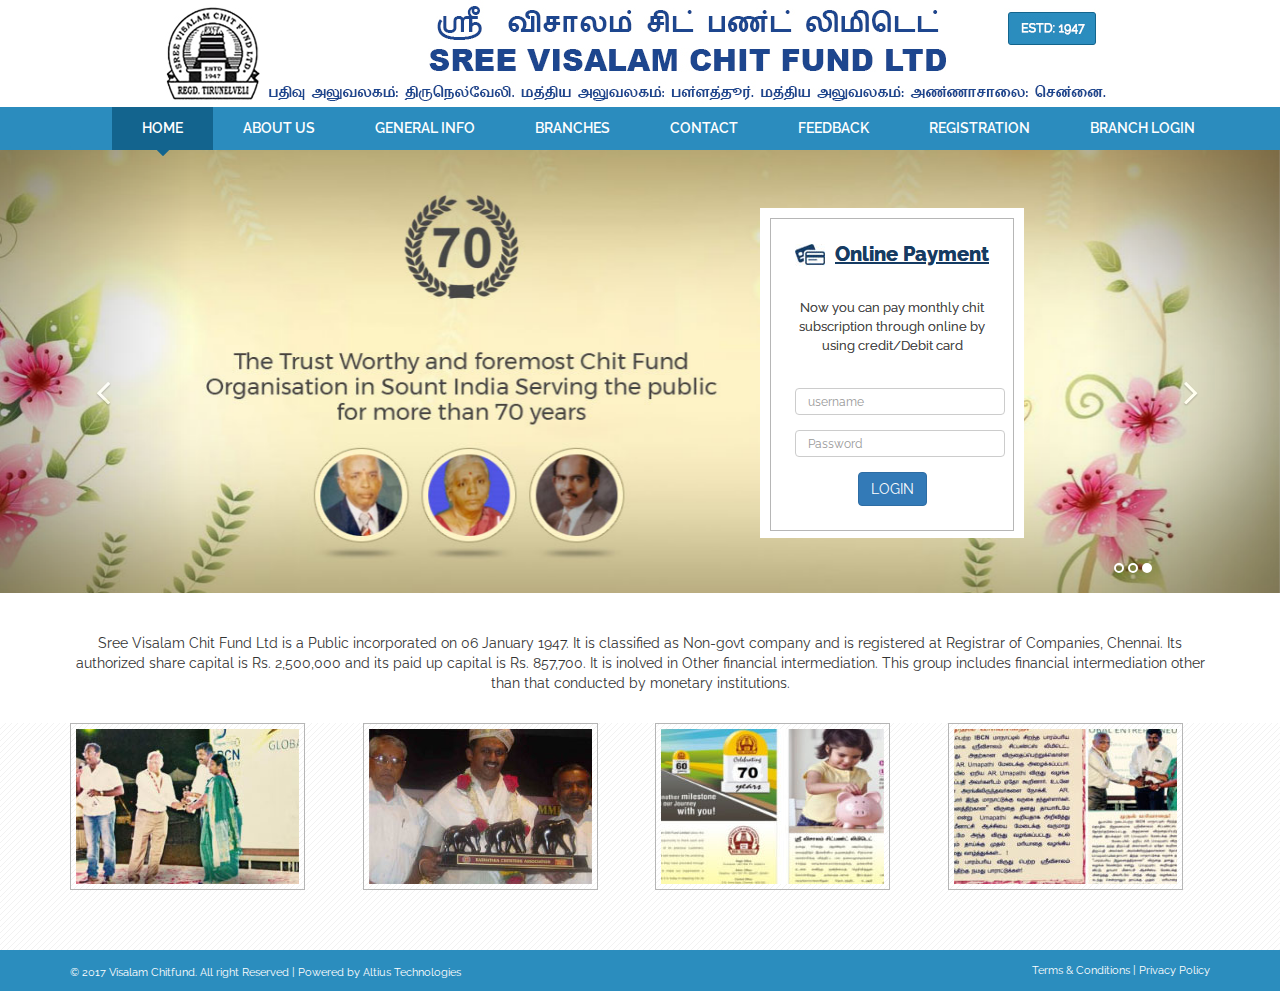
<file: html_v3/index.html>
<!DOCTYPE html>
	<html lang="en">
	<head>
		<title>:: Sree Visalam Chit Fund LTD</title>
		<!-- for-mobile-apps -->
		<meta name="viewport" content="width=device-width, initial-scale=1">
		<meta http-equiv="Content-Type" content="text/html; charset=utf-8" />
		<meta name="keywords" content="Chit, Chit Fund" />
		<!-- //for-mobile-apps -->
		<link href="css/bootstrap.css" rel="stylesheet" type="text/css" media="all" />
		<link href="css/style.css" rel="stylesheet" type="text/css" media="all" />
		<link href="css/custom.css" rel="stylesheet" type="text/css" media="all" />
		<!-- font-awesome icons -->
		<link rel="stylesheet" href="css/font-awesome.min.css" />
		<!-- //font-awesome icons -->
		<link href="https://fonts.googleapis.com/css?family=Raleway:100,100i,200,200i,300,300i,400,400i,500,500i,600,600i,700,700i,800,800i,900,900i" rel="stylesheet">
	</head>
	<body>
		<div class="header w3layouts">
			<div class="header_banner">
				<img src="images/header.jpg">
			</div>
			<div class="nav_holder">
			<div class="container">
					<nav class="navbar navbar-default">
						<div class="container">
							<div class="navbar-header">

								<button type="button" class="navbar-toggle collapsed" data-toggle="collapse" data-target="#bs-example-navbar-collapse-1" aria-expanded="false">
									<div class="collapsed menu_txt">Menu</div>
									<div style="float: left">
										<span class="sr-only">Toggle navigation</span>
										<span class="icon-bar"></span>
										<span class="icon-bar"></span>
										<span class="icon-bar"></span>
									</div>
								</button>
							</div>
							<!-- Collect the nav links, forms, and other content for toggling -->
							<div class="collapse navbar-collapse navbar-right" id="bs-example-navbar-collapse-1">
								<nav class="cl-effect-13" id="cl-effect-13">
									<ul class="nav navbar-nav">
										<li class="active"><a href="index.html">Home</a></li>
										<li><a href="about.html">About Us</a></li>
										<li><a href="general_info.html">General Info</a></li>
										<li><a href="branches.html">Branches</a></li>
										<li><a href="contact.html">Contact</a></li>
										<li><a href="#">Feedback</a></li>
										<li><a href="#">Registration</a></li>
										<li><a href="#">Branch Login</a></li>
									</ul>

								</nav>
							</div>
						</div>
					</nav>
				</div>
			</div>
		</div>
		<!-- banner -->
		

		<div id="myCarousel" class="carousel slide" data-ride="carousel">
		
			<!-- Indicators -->
			<ol class="carousel-indicators">
				<li data-target="#myCarousel" data-slide-to="0" class="active"></li>
				<li data-target="#myCarousel" data-slide-to="1"></li>
				<li data-target="#myCarousel" data-slide-to="2"></li>
			</ol>

			<!-- Wrapper for slides -->
			<div class="carousel-inner">
				<div class="item active">
					<img src="images/banner_01.jpg" alt="Los Angeles">
	      <!-- <div class="carousel-caption">
	        <h3>Life is easier when you 
	plan with <span>Visalam</span></h3>
	        <p>Lorem Ipsum is simply dummy text of the printing and typesetting industry. Lorem Ipsum has been the industry's standard dummy text ever since the </p>
	    </div> -->
	</div>

	<div class="item">
		<img src="images/banner_01.jpg" alt="Chicago">
	      <!-- <div class="carousel-caption">
	        <h3>Life is easier when you 
	plan with <span>Visalam</span></h3>
	        <p>Lorem Ipsum is simply dummy text of the printing and typesetting industry. Lorem Ipsum has been the industry's standard dummy text ever since the </p>
	    </div> -->
	</div>

	<div class="item">
		<img src="images/banner_01.jpg" alt="New York">
	      <!-- <div class="carousel-caption">
	        <h3>Life is easier when you 
	plan with <span>Visalam</span></h3>
	        <p>Lorem Ipsum is simply dummy text of the printing and typesetting industry. Lorem Ipsum has been the industry's standard dummy text ever since the </p>
	    </div> -->
	</div>
	</div>
	<div class="carousel-caption d-none d-md-block">
	    <!-- login begin -->
		<div class="Login">
	      <h3><img src="images/ic_payment.jpg">Online Payment</img></h3>
	    <p>Now you can pay monthly chit subscription through online by using credit/Debit card</p> 
	      <form>
	<div class="form-group">
	    <input type="text" class="form-control" id="exampletext1" aria-describedby="username" placeholder="username">
	    </div>
	  <div class="form-group">
	    <input type="password" class="form-control" id="exampleInputPassword1" placeholder="Password">
	  </div>
	  <button type="LOGIN" class="btn btn-primary">LOGIN</button>
	      </form>
	      </div>
	      <!-- login ends -->


	  </div>
	<!-- Left and right controls -->
	<a class="left carousel-control" href="#myCarousel" data-slide="prev">
		<span class="fa fa-angle-left"></span>
		<span class="sr-only">Previous</span>
	</a>
	<a class="right carousel-control" href="#myCarousel" data-slide="next">
		<span class="fa fa-angle-right"></span>
		<span class="sr-only">Next</span>
	</a>
	</div>
	<!-- //banner -->
	
	    <!-- login begin -->
	    <div class=" container loginpage">
		<div class="Login">
	      <h3><img src="images/ic_payment.jpg">Online Payment</img></h3>
	    <p>Now you can pay monthly chit subscription through online by using credit/Debit card</p> 
	      <form>
	<div class="form-group">
	    <input type="text" class="form-control" id="exampletext1" aria-describedby="username" placeholder="username">
	    </div>
	  <div class="form-group">
	    <input type="password" class="form-control" id="exampleInputPassword1" placeholder="Password">
	  </div>
	  <button type="LOGIN" class="btn btn-primary">LOGIN</button>
	      </form>
	      </div>
	      <!-- login ends -->
	  </div>


	<!-- banner-bottom -->
	<div class="banner-bottom-agileits">
		<div class="container">
			<p>Sree Visalam Chit Fund Ltd is a Public incorporated on 06 January 1947. It is classified as Non-govt company and is registered at Registrar of Companies, Chennai. Its authorized share capital is Rs. 2,500,000 and its paid up capital is Rs. 857,700. It is inolved in Other financial intermediation. This group includes financial intermediation other than that conducted by monetary institutions.</p>
		</div>
	</div>
	<!-- //banner-bottom -->
	<!-- middle-content -->


		<!-- middle-bottom -->
		<div class="call_outer">
			<div class="container">
				<div class="row">
					<div class="call_out_wrapper">
						<div class="col-md-3">
						<a href="gallery.html">	<img src="images/ad_01.jpg"></a>
						</div>
							<div class="col-md-3">
								<a href="gallery.html"><img src="images/ad-02.jpg"></a>
							</div>
								<div class="col-md-3">
									<a href="gallery.html"><img src="images/ad-03.jpg"></a>
								</div>
								<div class="col-md-3">
									<a href="gallery.html"><img src="images/ad-04.jpg"></a>
								</div>

									<div class="clearfix"></div>
								</div>
							</div>
						</div>

					</div>
					<!-- //middle-bottom -->
					
					<!-- footer -->
					<div class="footer">
						<div class="container">
							<div class="footer-left">
								<p>© 2017 Visalam Chitfund. All right Reserved | Powered by <a href="#">Altius Technologies</a></p>
							</div>
							<div class="footer-right">
								<a href="#">Terms & Conditions</a> | <a href="#">Privacy Policy</a>
							</div>

							<div class="clearfix"> </div>
						</div>
					</div>
					<!-- //footer -->

					<!-- modal -->
					<div class="modal about-modal fade" id="myModal" tabindex="-1" role="dialog">
						<div class="modal-dialog" role="document">
							<div class="modal-content">
								<div class="modal-header"> 
									<button type="button" class="close" data-dismiss="modal" aria-label="Close"><span aria-hidden="true">&times;</span></button>						
									<h4 class="modal-title">Login</h4>
								</div> 
								<div class="modal-body">
									<div class="agileits-w3layouts-info">
										<p>Duis venenatis, turpis eu bibendum porttitor, sapien quam ultricies tellus, ac rhoncus risus odio eget nunc. Pellentesque ac fermentum diam. Integer eu facilisis nunc, a iaculis felis. Pellentesque pellentesque tempor enim, in dapibus turpis porttitor quis. Suspendisse ultrices hendrerit massa. Nam id metus id tellus ultrices ullamcorper.  Cras tempor massa luctus, varius lacus sit amet, blandit lorem. Duis auctor in tortor sed tristique. Proin sed finibus sem.</p>
									</div>
								</div>
							</div>
						</div>
					</div>
					<!-- //modal --> 
					<!-- js -->
					<script type="text/javascript" src="js/jquery-2.1.4.min.js"></script>
					<script src="js/bootstrap.js"></script>
					<script src="js/custom.js"></script>
					<!-- //js --> 
				</body>
				</html>
</file>
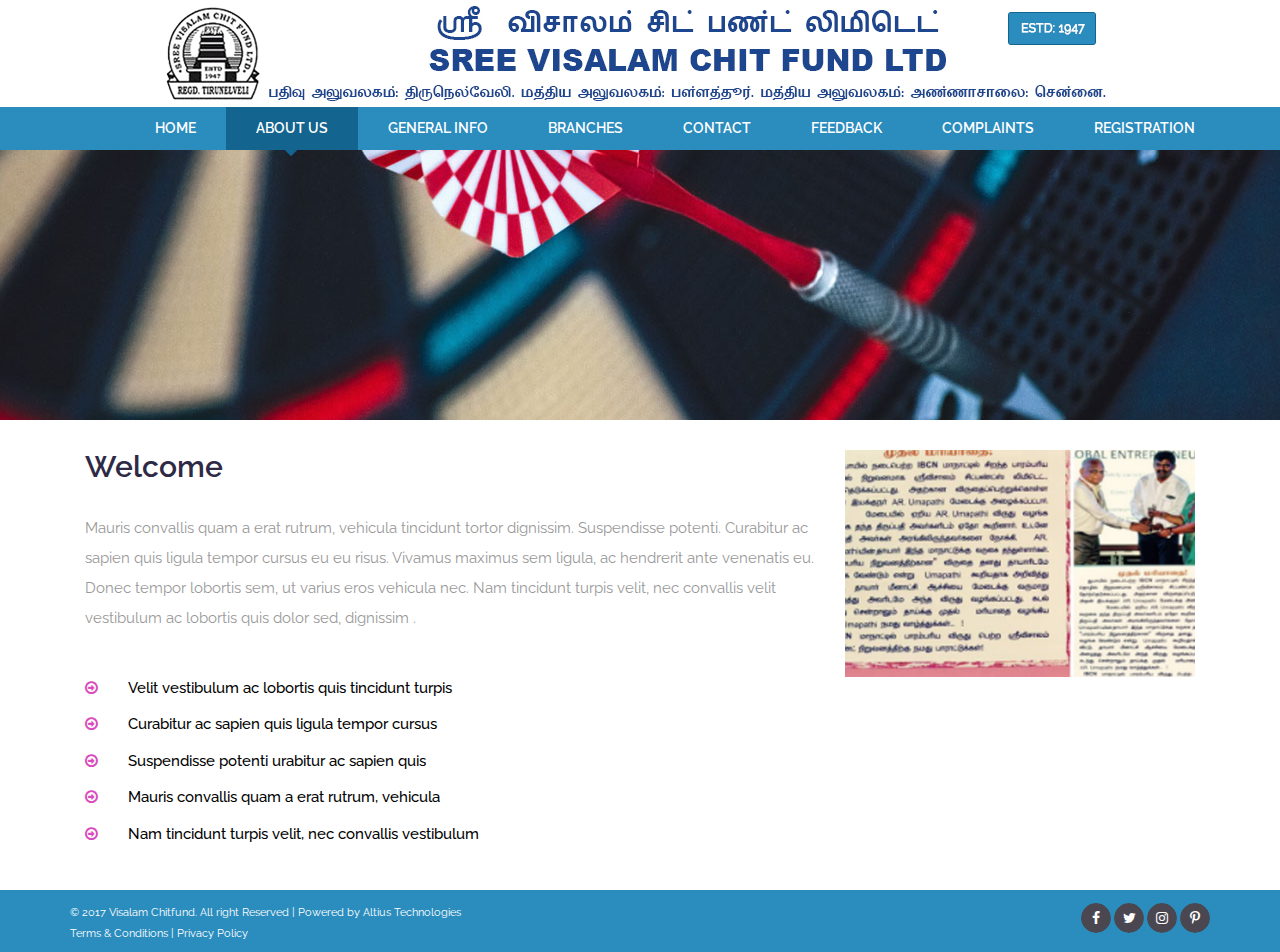
<file: html_v3/about.html>
<!DOCTYPE html>
<html lang="en">
<head>
<title>:: Sree Visalam Chit Fund LTD</title>
<!-- for-mobile-apps -->
<meta name="viewport" content="width=device-width, initial-scale=1">
<meta http-equiv="Content-Type" content="text/html; charset=utf-8" />
<meta name="keywords" content="Chit, Chit Fund" />
<!-- //for-mobile-apps -->
<link href="css/bootstrap.css" rel="stylesheet" type="text/css" media="all" />
<link href="css/style.css" rel="stylesheet" type="text/css" media="all" />
<link href="css/custom.css" rel="stylesheet" type="text/css" media="all" />
<!-- font-awesome icons -->
<link rel="stylesheet" href="css/font-awesome.min.css"/>
<!-- //font-awesome icons -->
	<link href="https://fonts.googleapis.com/css?family=Raleway:100,100i,200,200i,300,300i,400,400i,500,500i,600,600i,700,700i,800,800i,900,900i" rel="stylesheet">
</head>
<body>
	<div class="header w3layouts">
	<div class="header_banner">
		<img src="images/header.jpg">
	</div>
		<div class="nav_holder">
		<div class="container ">
			<nav class="navbar navbar-default">
					<div class="container">
						<div class="navbar-header">

							<button type="button" class="navbar-toggle collapsed" data-toggle="collapse" data-target="#bs-example-navbar-collapse-1" aria-expanded="false">
								<div class="collapsed menu_txt">Menu</div>
								<div style="float: left">
									<span class="sr-only">Toggle navigation</span>
									<span class="icon-bar"></span>
									<span class="icon-bar"></span>
									<span class="icon-bar"></span>
								</div>
							</button>
						</div>
						<!-- Collect the nav links, forms, and other content for toggling -->
						<div class="collapse navbar-collapse navbar-right" id="bs-example-navbar-collapse-1">
							<nav class="cl-effect-13" id="cl-effect-13">
								<ul class="nav navbar-nav">
									<li><a href="index.html">Home</a></li>
									<li class="active"><a href="about.html">About Us</a></li>
									<li><a href="general_info.html">General Info</a></li>
									<li><a href="branches.html">Branches</a></li>
									<li><a href="contact.html">Contact</a></li>
									<li><a href="#">Feedback</a></li>
									<li><a href="#">Complaints</a></li>
									<li><a href="#">Registration</a></li>
								</ul>
								
							</nav>
						</div>
					</div>
				</nav>
		</div>
		</div>
	</div>
<!-- banner -->
	<div class="w3-banner1">
	</div>
<!-- //banner -->
<!-- about -->
	<div class="about">
		<div class="container">
			<div class="agileinfo_about_grids">
				<div class="col-md-8 agileinfo_about_grid_left">	
					<div class="wthree_about_grid">
						<h3>Welcome </h3>
						<p>Mauris convallis quam a erat rutrum, vehicula tincidunt tortor dignissim. 
							Suspendisse potenti. Curabitur ac sapien quis ligula tempor cursus eu eu risus. 
							Vivamus maximus sem ligula, ac hendrerit ante venenatis eu. Donec tempor 
							lobortis sem, ut varius eros vehicula nec. Nam tincidunt turpis velit, 
							nec convallis velit vestibulum ac lobortis quis dolor sed, dignissim .</p>
						
						<ul>
							<li><i class="fa fa-arrow-circle-o-right" aria-hidden="true"></i>Velit vestibulum ac lobortis quis tincidunt turpis</li>
							<li><i class="fa fa-arrow-circle-o-right" aria-hidden="true"></i>Curabitur ac sapien quis ligula tempor cursus</li>
							<li><i class="fa fa-arrow-circle-o-right" aria-hidden="true"></i>Suspendisse potenti urabitur ac sapien quis</li>
							<li><i class="fa fa-arrow-circle-o-right" aria-hidden="true"></i>Mauris convallis quam a erat rutrum, vehicula</li>
							<li><i class="fa fa-arrow-circle-o-right" aria-hidden="true"></i>Nam tincidunt turpis velit, nec convallis vestibulum</li>
						</ul>
					</div>
				</div>
				<div class="col-md-4 agileinfo_about_grid_right">
					<img src="images/g9.jpg" alt=" " class="img-responsive" />
				</div>
				<div class="clearfix"> </div>
			</div>
		</div>
	</div>
<!-- about -->
<!-- footer -->
	<div class="footer">
		<div class="container">
		<div class="footer-left">
				<p>© 2017 Visalam Chitfund. All right Reserved | Powered by <a href="#">Altius Technologies</a></p>
				<p><a href="#">Terms & Conditions</a> | <a href="#">Privacy Policy</a></p>
			</div>
			<div class="footer-right">
				<ul class="social-icons">
						<li><a href="#" class="icon icon-border facebook"></a></li>
						<li><a href="#" class="icon icon-border twitter"></a></li>
						<li><a href="#" class="icon icon-border instagram"></a></li>
						<li><a href="#" class="icon icon-border pinterest"></a></li>
					</ul>
			</div>
			
			<div class="clearfix"> </div>
		</div>
	</div>
<!-- //footer -->

<script type="text/javascript" src="js/jquery-2.1.4.min.js"></script>
	<script src="js/bootstrap.js"></script>
	<script src="js/custom.js"></script>
</body>
</html>
</file>
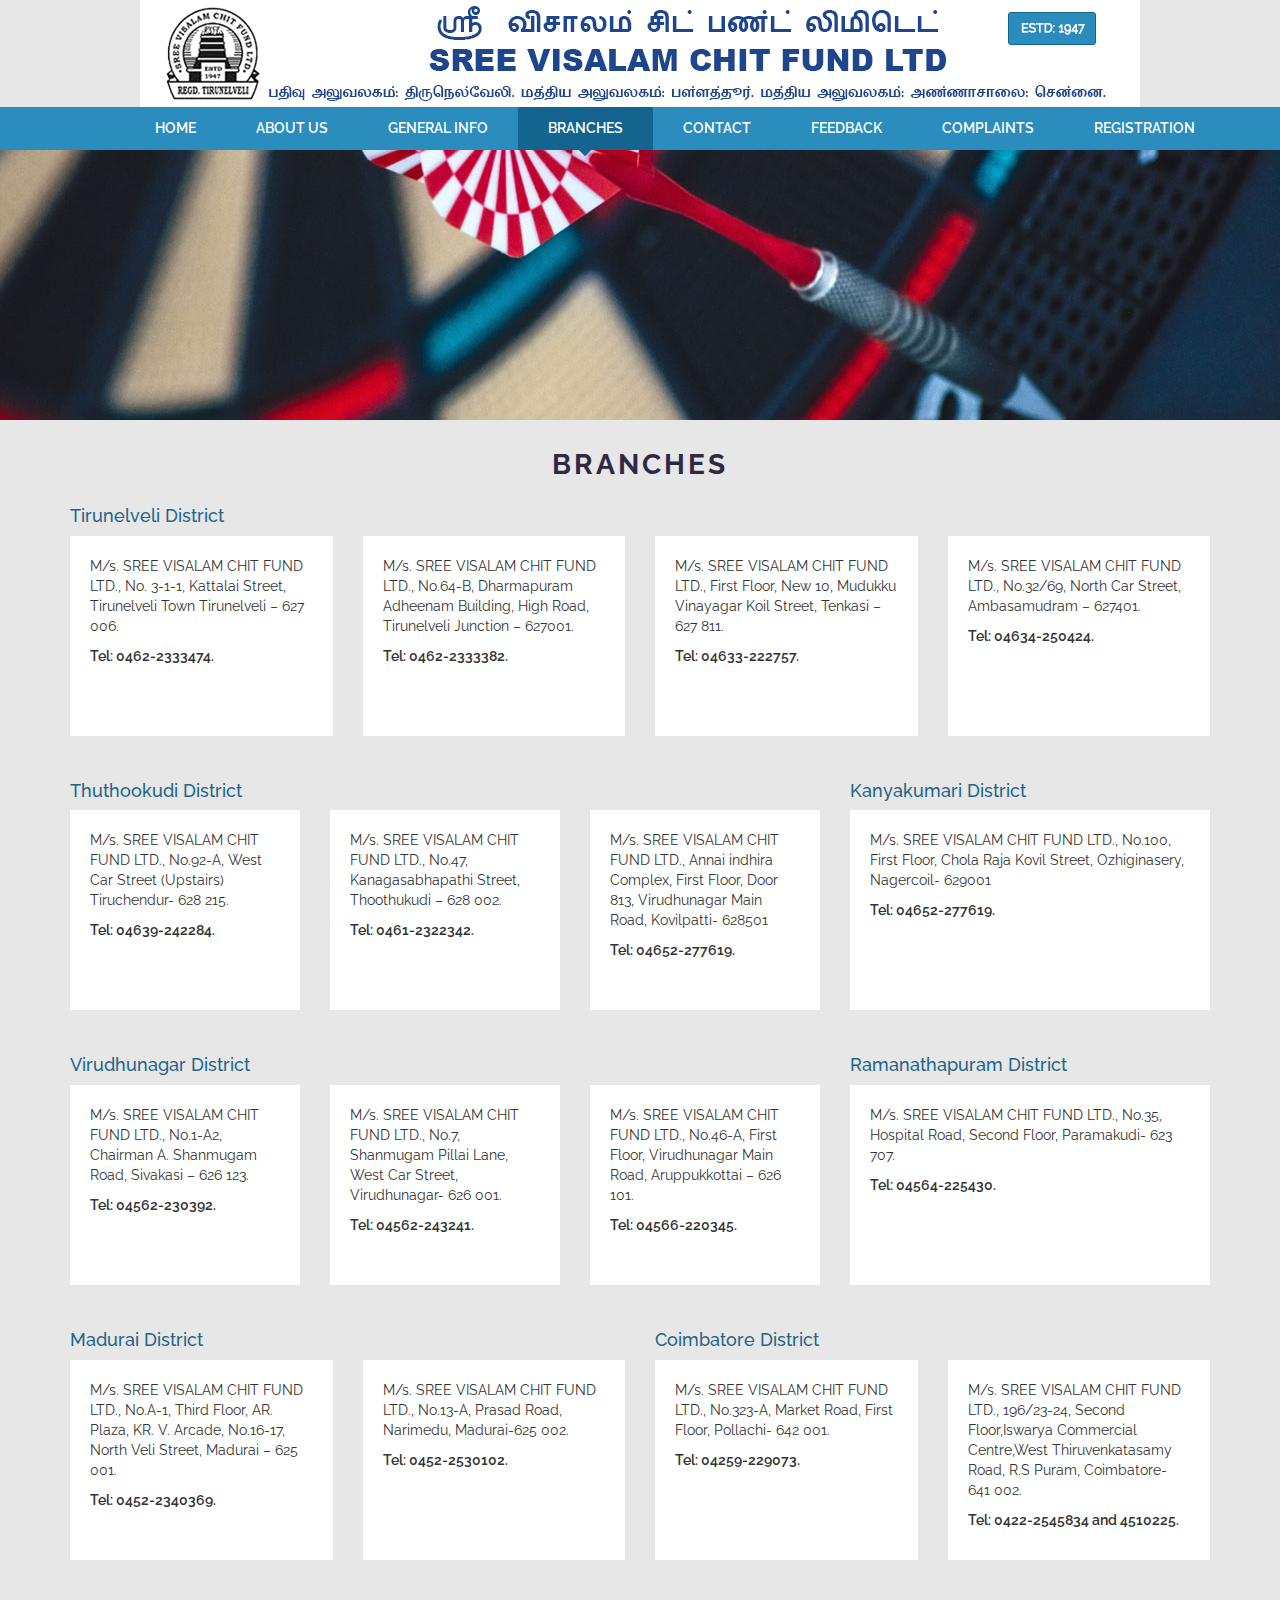
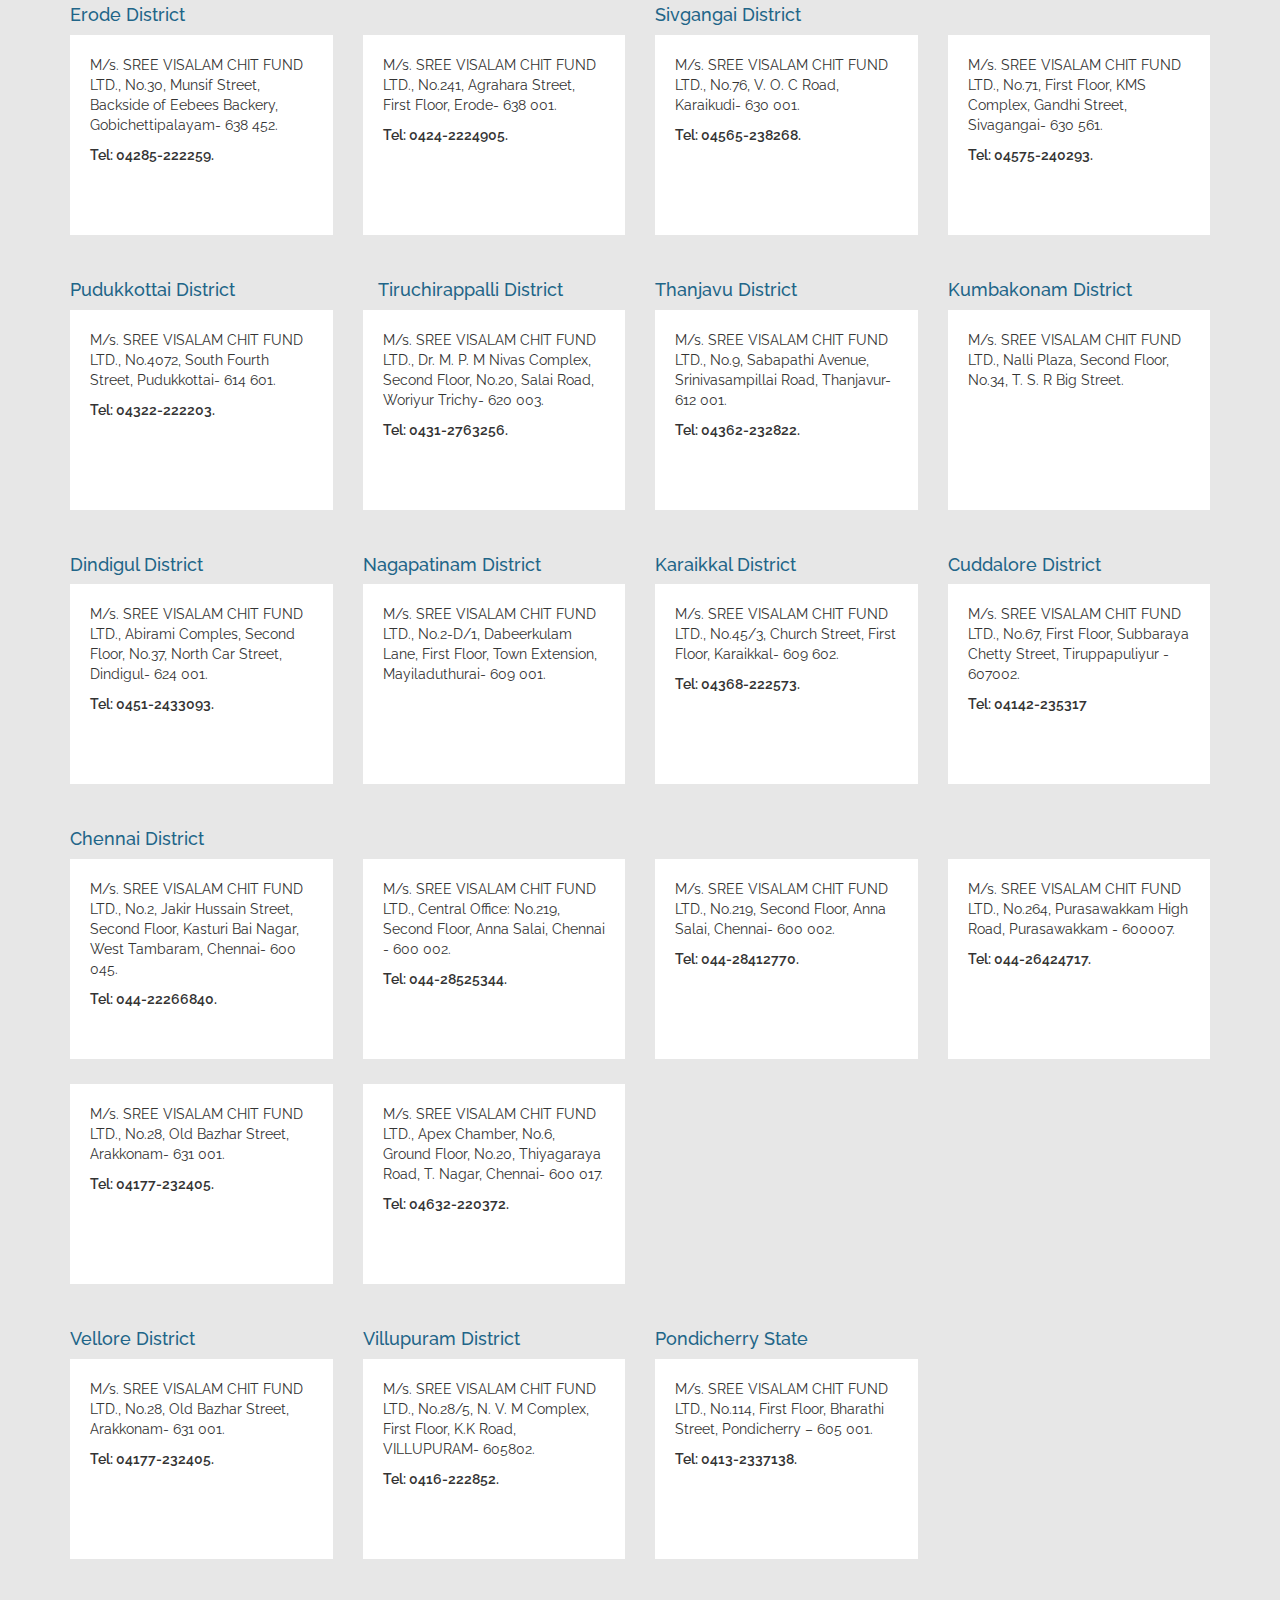
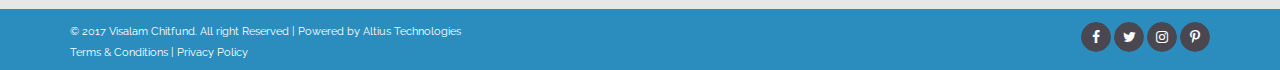
<file: html_v3/branches.html>
<!DOCTYPE html>
<html lang="en">
<head>
<title>:: Sree Visalam Chit Fund LTD</title>
<!-- for-mobile-apps -->
<meta name="viewport" content="width=device-width, initial-scale=1">
<meta http-equiv="Content-Type" content="text/html; charset=utf-8" />
<meta name="keywords" content="Chit, Chit Fund" />
<!-- //for-mobile-apps -->
<link href="css/bootstrap.css" rel="stylesheet" type="text/css" media="all" />
<link href="css/style.css" rel="stylesheet" type="text/css" media="all" />
<link href="css/custom.css" rel="stylesheet" type="text/css" media="all" />
<link type="text/css" rel="stylesheet" href="css/cm-overlay.css" />
<!-- font-awesome icons -->
<link rel="stylesheet" href="css/font-awesome.min.css" />
<!-- //font-awesome icons -->
<script type="text/javascript" src="js/jquery-2.1.4.min.js"></script>
	<link href="https://fonts.googleapis.com/css?family=Raleway:100,100i,200,200i,300,300i,400,400i,500,500i,600,600i,700,700i,800,800i,900,900i" rel="stylesheet">
</head>
<body class="branches">
<div class="header w3layouts">
	<div class="header_banner">
		<img src="images/header.jpg">
	</div>
		<div class="nav_holder">
		<div class="container ">
			<nav class="navbar navbar-default">
					<div class="container">
						<div class="navbar-header">

							<button type="button" class="navbar-toggle collapsed" data-toggle="collapse" data-target="#bs-example-navbar-collapse-1" aria-expanded="false">
								<div class="collapsed menu_txt">Menu</div>
								<div style="float: left">
									<span class="sr-only">Toggle navigation</span>
									<span class="icon-bar"></span>
									<span class="icon-bar"></span>
									<span class="icon-bar"></span>
								</div>
							</button>
						</div>
						<!-- Collect the nav links, forms, and other content for toggling -->
						<div class="collapse navbar-collapse navbar-right" id="bs-example-navbar-collapse-1">
							<nav class="cl-effect-13" id="cl-effect-13">
								<ul class="nav navbar-nav">
									<li><a href="index.html">Home</a></li>
									<li><a href="about.html">About Us</a></li>
									<li><a href="general_info.html">General Info</a></li>
									<li class="active"><a href="branches.html">Branches</a></li>
									<li><a href="contact.html">Contact</a></li>
									<li><a href="#">Feedback</a></li>
									<li><a href="#">Complaints</a></li>
									<li><a href="#">Registration</a></li>
								</ul>
								
							</nav>
						</div>
					</div>
				</nav>
		</div>
		</div>
	</div>
<!-- banner -->
	<div class="w3-banner1">
	</div>
<!-- //banner -->
<!-- gallery -->
<div class="agileinfo-gal">
		<div class="container">
		<h2 class="w3l_head w3l_head1">Branches</h2>
			<div class="row row-margin">

					<h3>Tirunelveli District</h3>

					<div class="col-md-3 col-sm-12">
						<div class="branch-margin">
							M/s. SREE VISALAM CHIT FUND LTD.,
							No. 3-1-1,
							Kattalai Street,
							Tirunelveli Town
							Tirunelveli – 627 006.
							<span class="branch-margin-pin">Tel:  0462-2333474.</span>
						</div>
					</div>
					<div class="col-md-3 col-sm-12">
						<div class="branch-margin">
							M/s. SREE VISALAM CHIT FUND LTD.,
							No.64-B, Dharmapuram Adheenam Building,
							High Road,
							Tirunelveli Junction –  627001.
							<span class="branch-margin-pin">Tel: 0462-2333382.</span>
						</div>
					</div>
					<div class="col-md-3 col-sm-12 ">
						<div class="branch-margin">
							M/s. SREE VISALAM CHIT FUND LTD.,
							First Floor,
							New 10, Mudukku Vinayagar Koil Street,
							Tenkasi –  627 811.
							<span class="branch-margin-pin">Tel: 04633-222757.</span>
						</div>
					</div>
					<div class="col-md-3 col-sm-12 ">
						<div class="branch-margin">
							M/s. SREE VISALAM CHIT FUND LTD.,
							No.32/69, North Car Street,
							Ambasamudram –  627401.
							<span class="branch-margin-pin">Tel: 04634-250424.</span>
						</div>
					</div>
				</div>
				<div class="row row-margin">
					<div class="col-md-8">
					<div class="row">
						<h3>Thuthookudi District</h3>
						<div class="col-md-4 col-sm-12">
							<div class="branch-margin">
								M/s. SREE VISALAM CHIT FUND LTD.,
								No.92-A, West Car Street (Upstairs)
								Tiruchendur-  628 215.
								<span class="branch-margin-pin">Tel: 04639-242284.</span>
							</div>
						</div>
						<div class="col-md-4 col-sm-12">
							<div class="branch-margin">
								M/s. SREE VISALAM CHIT FUND LTD.,
								No.47, Kanagasabhapathi Street,
								Thoothukudi –  628 002.
								<span class="branch-margin-pin">Tel: 0461-2322342.</span>
							</div>
						</div>
						<div class="col-md-4 col-sm-12">
							<div class="branch-margin">
								M/s. SREE VISALAM CHIT FUND LTD.,
								Annai indhira Complex,
								First Floor,
								Door 813, Virudhunagar Main Road,
								Kovilpatti-  628501
								<span class="branch-margin-pin">Tel: 04652-277619.</span>
							</div>
						</div>
						</div>
					</div>
					<div class="col-md-4">
					<div class="row">
						<h3>Kanyakumari District</h3>
						<div class="col-md-12 col-sm-12">
							<div class="branch-margin">
								M/s. SREE VISALAM CHIT FUND LTD.,
								No.100, First Floor,
								Chola Raja Kovil Street,
								Ozhiginasery,
								Nagercoil-  629001
								<span class="branch-margin-pin">Tel: 04652-277619.</span>
							</div>
						</div>
					</div>
					</div>
				</div>
				<div class="row row-margin">
					<div class="col-md-8">
					<div class="row">
						<h3>Virudhunagar District</h3>
						<div class="col-md-4 col-sm-12">
							<div class="branch-margin">
								M/s. SREE VISALAM CHIT FUND LTD.,
								No.1-A2, Chairman A. Shanmugam Road,
								Sivakasi – 626 123.
								<span class="branch-margin-pin">Tel: 04562-230392.</span>
							</div>
						</div>
						<div class="col-md-4 col-sm-12">
							<div class="branch-margin">
								M/s. SREE VISALAM CHIT FUND LTD.,
								No.7, Shanmugam Pillai Lane, West Car Street,
								Virudhunagar- 626 001.
								<span class="branch-margin-pin">Tel: 04562-243241.</span>
							</div>
						</div>
						<div class="col-md-4 col-sm-12">
							<div class="branch-margin">
								M/s. SREE VISALAM CHIT FUND LTD.,
								No.46-A, First Floor,
								Virudhunagar Main Road,
								Aruppukkottai – 626 101.
								<span class="branch-margin-pin">Tel: 04566-220345.</span>
							</div>
						</div>
						</div>
					</div>
					<div class="col-md-4">
					<div class="row">
						<h3>Ramanathapuram District</h3>
						<div class="col-md-12 col-sm-12">
							<div class="branch-margin">
								M/s. SREE VISALAM CHIT FUND LTD.,
								No.35, Hospital Road,
								Second Floor,
								Paramakudi- 623 707.
								<span class="branch-margin-pin">Tel: 04564-225430.</span>
							</div>
						</div>
					</div>
					</div>
				</div>
				<div class="row row-margin">
					<div class="col-md-6">
					<div class="row">
						<h3>Madurai District</h3>
						<div class="col-md-6 col-sm-12">
							<div class="branch-margin">
								M/s. SREE VISALAM CHIT FUND LTD.,
								No.A-1, Third Floor,
								AR. Plaza, KR. V. Arcade,
								No.16-17, North Veli Street,
								Madurai – 625 001.
								<span class="branch-margin-pin">Tel: 0452-2340369.</span>
							</div>
						</div>
						<div class="col-md-6 col-sm-12">
							<div class="branch-margin">
								M/s. SREE VISALAM CHIT FUND LTD.,
								No.13-A, Prasad Road,
								Narimedu,
								Madurai-625 002.
								<span class="branch-margin-pin">Tel: 0452-2530102.</span>
							</div>
						</div>
						</div>
					</div>
					<div class="col-md-6">
					<div class="row">
						<h3>Coimbatore District</h3>
						<div class="col-md-6 col-sm-12">
							<div class="branch-margin">
								M/s. SREE VISALAM CHIT FUND LTD.,
								No.323-A, Market Road,
								First Floor,
								Pollachi-  642 001.
								<span class="branch-margin-pin">Tel: 04259-229073.</span>
							</div>
						</div>
						<div class="col-md-6 col-sm-12">
							<div class="branch-margin">
								M/s. SREE VISALAM CHIT FUND LTD.,
								196/23-24, Second Floor,Iswarya Commercial Centre,West Thiruvenkatasamy Road, R.S Puram,
								Coimbatore- 641 002.
								<span class="branch-margin-pin">Tel: 0422-2545834 and 4510225.</span>
							</div>
						</div>
					</div>
					</div>
				</div>
				<div class="row row-margin">
					<div class="col-md-6">
					<div class="row">
						<h3>Erode District</h3>
						<div class="col-md-6 col-sm-12">
							<div class="branch-margin">
								M/s. SREE VISALAM CHIT FUND LTD.,
								No.30, Munsif Street,
								Backside of Eebees Backery,
								Gobichettipalayam- 638 452.
								<span class="branch-margin-pin">Tel: 04285-222259.</span>
							</div>
						</div>
						<div class="col-md-6 col-sm-12">
							<div class="branch-margin">
								M/s. SREE VISALAM CHIT FUND LTD.,
								No.241, Agrahara Street,
								First Floor,
								Erode- 638 001.
								<span class="branch-margin-pin">Tel: 0424-2224905.</span>
							</div>
						</div>
						</div>
					</div>
					<div class="col-md-6">
					<div class="row">
						<h3>Sivgangai District</h3>
						<div class="col-md-6 col-sm-12">
							<div class="branch-margin">
								M/s. SREE VISALAM CHIT FUND LTD.,
								No.76, V. O. C Road,
								Karaikudi- 630 001.
								<span class="branch-margin-pin">Tel: 04565-238268.</span>
							</div>
						</div>
						<div class="col-md-6  col-sm-12">
							<div class="branch-margin">
								M/s. SREE VISALAM CHIT FUND LTD.,
								No.71, First Floor,
								KMS Complex, Gandhi Street,
								Sivagangai- 630 561.
								<span class="branch-margin-pin">Tel: 04575-240293.</span>
							</div>
						</div>
					</div>
					</div>
				</div>
				<div class="row row-margin">
					<div class="col-md-3">
					<div class="row">
						<h3>Pudukkottai District</h3>
						<div class="col-md-12 col-sm-12">
							<div class="branch-margin">
								M/s. SREE VISALAM CHIT FUND LTD.,
								No.4072, South Fourth Street,
								Pudukkottai-  614 601.
								<span class="branch-margin-pin">Tel: 04322-222203.</span>
							</div>
						</div>
						</div>
					</div>
					<div class="col-md-3">
						<h3>Tiruchirappalli District</h3>
						<div class="col-md-12 col-sm-12 ">
						<div class="row">
							<div class="branch-margin">
								M/s. SREE VISALAM CHIT FUND LTD.,
								Dr. M. P. M Nivas Complex,
								Second Floor,
								No.20, Salai Road, Woriyur
								Trichy- 620 003.
								<span class="branch-margin-pin">Tel: 0431-2763256.</span>
							</div>
						</div>
						</div>
					</div>
					<div class="col-md-3">
					<div class="row">
						<h3>Thanjavu District</h3>
						<div class="col-md-12 col-sm-12 ">
							<div class="branch-margin">
								M/s. SREE VISALAM CHIT FUND LTD.,
								No.9, Sabapathi Avenue,
								Srinivasampillai Road,
								Thanjavur-612 001.
								<span class="branch-margin-pin">Tel: 04362-232822.</span>
							</div>
						</div>
						</div>
					</div>
					<div class="col-md-3">
					<div class="row">
						<h3>Kumbakonam District</h3>
						<div class="col-md-12 col-sm-12">
							<div class="branch-margin">
								M/s. SREE VISALAM CHIT FUND LTD.,
								Nalli Plaza, Second Floor,
								No.34, T. S. R Big Street.
							</div>
						</div>
					</div>
					</div>
				</div>  
				<div class="row row-margin">
					<div class="col-md-3">
					<div class="row">
						<h3>Dindigul District</h3>
						<div class="col-md-12 col-sm-12 ">
							<div class="branch-margin">
								M/s. SREE VISALAM CHIT FUND LTD.,
								Abirami Comples,
								Second Floor,
								No.37, North Car Street,
								Dindigul-  624 001.
								<span class="branch-margin-pin">Tel: 0451-2433093.</span>
							</div>
						</div>
						</div>
					</div>
					<div class="col-md-3">
						<div class="row">
						<h3>Nagapatinam District</h3>
						<div class="col-md-12 col-sm-12">
						

							<div class="branch-margin">
								M/s. SREE VISALAM CHIT FUND LTD.,
								No.2-D/1, Dabeerkulam Lane,
								First Floor, Town Extension,
								Mayiladuthurai- 609 001.
							</div>
						</div>
						</div>
					</div>
					<div class="col-md-3">
					<div class="row">
						<h3>Karaikkal District</h3>
						<div class="col-md-12 col-sm-12">
						<div class="branch-margin">M/s. SREE VISALAM CHIT FUND LTD.,
							No.45/3, Church Street,
							First Floor,
							Karaikkal- 609 602.
							<span class="branch-margin-pin">Tel: 04368-222573.</span></div>
							</div>
							</div>
						</div>
						<div class="col-md-3">
						<div class="row">
							<h3>Cuddalore District</h3>
							<div class="col-md-12 col-sm-12">
							<div class="branch-margin">M/s. SREE VISALAM CHIT FUND LTD.,
								No.67, First Floor,
								Subbaraya Chetty Street,
								Tiruppapuliyur - 607002.
								<span class="branch-margin-pin">Tel: 04142-235317</span></div>
							</div>
							</div>
							</div>
						</div>
						<div class="row row-margin">
							<h3>Chennai District</h3>
							<div class="col-md-3 col-sm-12">
								<div class="branch-margin">
									M/s. SREE VISALAM CHIT FUND LTD.,
									No.2, Jakir Hussain Street,
									Second Floor, Kasturi Bai Nagar,
									West Tambaram,
									Chennai-  600 045.
									<span class="branch-margin-pin">Tel: 044-22266840.</span>
								</div>
							</div>
							<div class="col-md-3 col-sm-12">
								<div class="branch-margin">
									M/s. SREE VISALAM CHIT FUND LTD.,
									Central Office:
									No.219, Second Floor,
									Anna Salai,
									Chennai
									- 600 002.
									<span class="branch-margin-pin">Tel: 044-28525344.</span>
								</div>
							</div>
							<div class="col-md-3 col-sm-12">
								<div class="branch-margin">
									M/s. SREE VISALAM CHIT FUND LTD.,
									No.219, Second Floor,
									Anna Salai,
									Chennai- 600 002.
									<span class="branch-margin-pin">Tel: 044-28412770.</span>
								</div>
							</div>
							<div class="col-md-3 col-sm-12">
								<div class="branch-margin">
									M/s. SREE VISALAM CHIT FUND LTD.,
									No.264, Purasawakkam High Road,
									Purasawakkam - 600007.<span class="branch-margin-pin">Tel: 044-26424717.</span>
								</div>
							</div>
						</div>
						<div class="row row-margin">
							<div class="col-md-3 col-sm-12">
								<div class="branch-margin">
									M/s. SREE VISALAM CHIT FUND LTD.,
									No.28, Old Bazhar Street,
									Arakkonam- 631 001.
									<span class="branch-margin-pin">Tel: 04177-232405.</span>
								</div>
							</div>
							<div class="col-md-3 col-sm-12">
								<div class="branch-margin">
									M/s. SREE VISALAM CHIT FUND LTD.,
									Apex Chamber,
									No.6, Ground Floor,
									No.20, Thiyagaraya Road,
									T. Nagar,
									Chennai- 600 017.
									<span class="branch-margin-pin">Tel: 04632-220372.</span>
								</div>
							</div>

						</div>
						<div class="clearfix"></div>
						<div class="row row-margin">
							<div class="col-md-3">
								<div class="row"><h3>Vellore District</h3></div>
								<div class="branch-margin">M/s. SREE VISALAM CHIT FUND LTD.,
									No.28, Old Bazhar Street,
									Arakkonam- 631 001.
									<span class="branch-margin-pin">Tel: 04177-232405.</span>
								</div>
							</div>
							<div class="col-md-3">
								<div class="row"><h3>Villupuram District</h3></div>
								<div class="branch-margin">M/s. SREE VISALAM CHIT FUND LTD.,
									No.28/5, N. V. M Complex,
									First Floor, K.K Road,
									VILLUPURAM- 605802.
									<span class="branch-margin-pin">Tel: 0416-222852.</span>
								</div>
							</div>
							<div class="col-md-3">
								<div class="row"><h3>Pondicherry State</h3></div>
								<div class="branch-margin">M/s. SREE VISALAM CHIT FUND LTD.,
									No.114, First Floor,
									Bharathi Street,
									Pondicherry – 605 001.
									<span class="branch-margin-pin">Tel: 0413-2337138.</span>
								</div>
							</div>
						</div>
		</div>
	</div>
<!-- //gallery -->

<!-- footer -->
	<div class="footer">
		<div class="container">
		<div class="footer-left">
				<p>© 2017 Visalam Chitfund. All right Reserved | Powered by <a href="#">Altius Technologies</a></p>
				<p><a href="#">Terms & Conditions</a> | <a href="#">Privacy Policy</a></p>
			</div>
			<div class="footer-right">
				<ul class="social-icons">
						<li><a href="#" class="icon icon-border facebook"></a></li>
						<li><a href="#" class="icon icon-border twitter"></a></li>
						<li><a href="#" class="icon icon-border instagram"></a></li>
						<li><a href="#" class="icon icon-border pinterest"></a></li>
					</ul>
			</div>
			
			<div class="clearfix"> </div>
		</div>
	</div>
<!-- //footer -->

<!-- js -->
	
	<script src="js/bootstrap.js"></script>
	<script src="js/custom.js"></script>
<!-- //js --> 
</body>
</html>
</file>
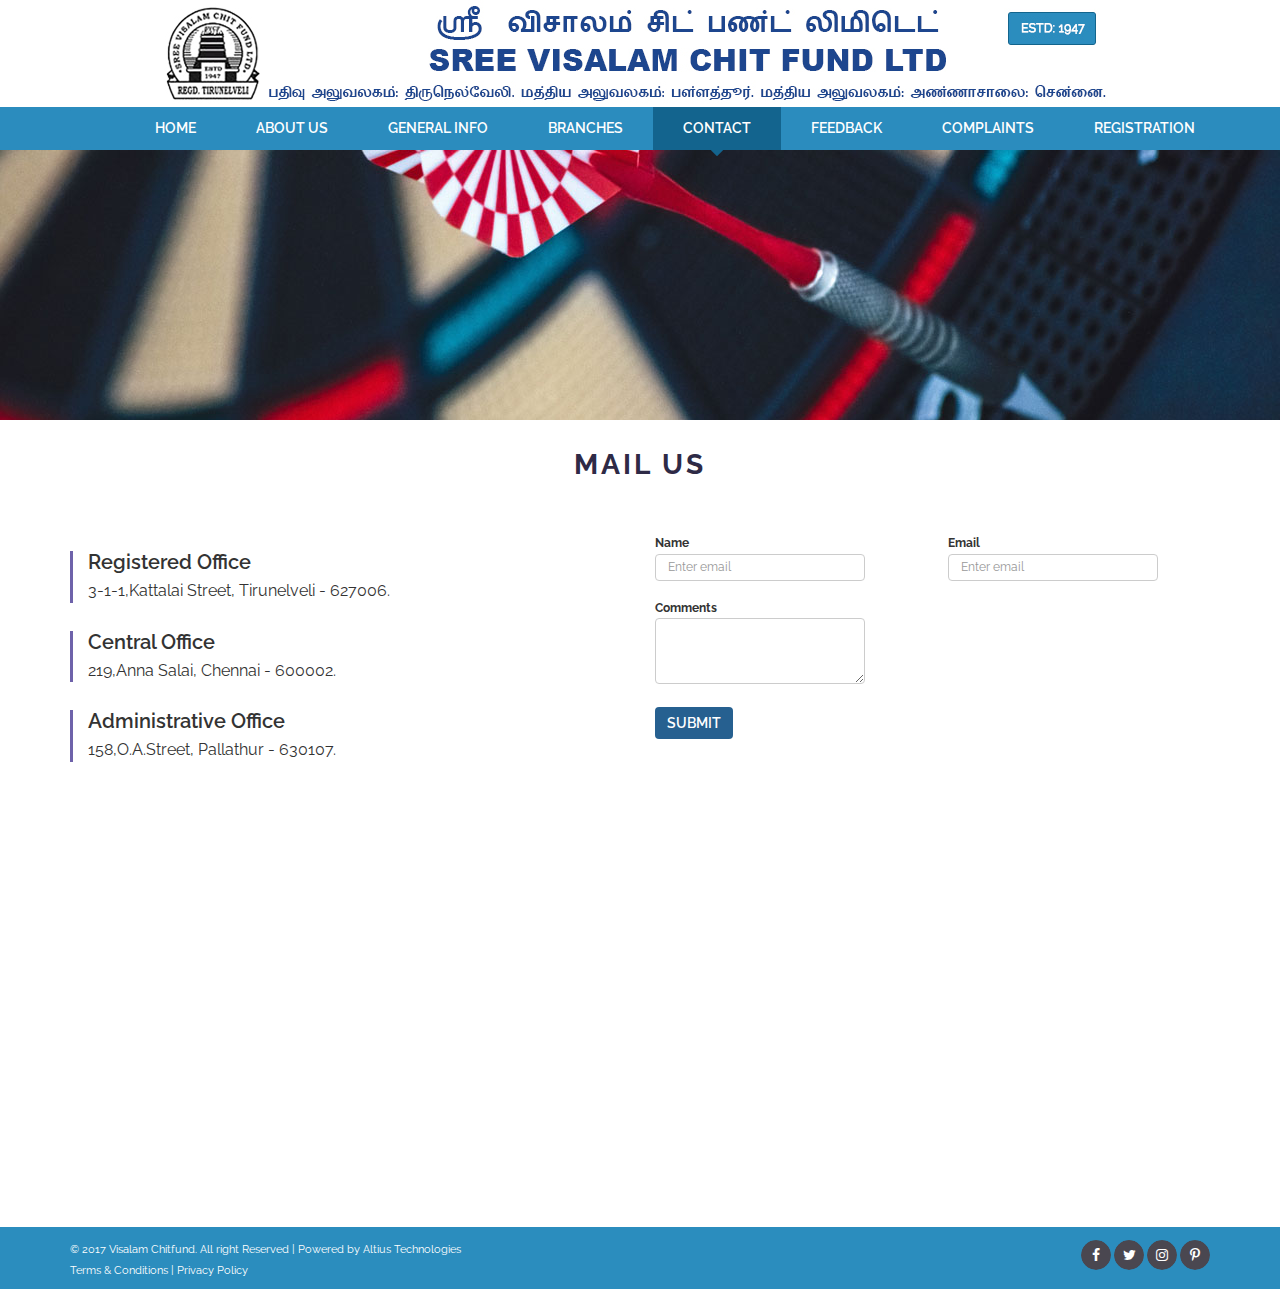
<file: html_v3/contact.html>
<!DOCTYPE html>
<html lang="en">
<head>
<title>:: Sree Visalam Chit Fund LTD</title>
<!-- for-mobile-apps -->
<meta name="viewport" content="width=device-width, initial-scale=1">
<meta http-equiv="Content-Type" content="text/html; charset=utf-8" />
<meta name="keywords" content="Chit, Chit Fund" />
<!-- //for-mobile-apps -->
<link href="css/bootstrap.css" rel="stylesheet" type="text/css" media="all" />
<link href="css/style.css" rel="stylesheet" type="text/css" media="all" />
<link href="css/custom.css" rel="stylesheet" type="text/css" media="all" />
<!-- font-awesome icons -->
<link rel="stylesheet" href="css/font-awesome.min.css" />
<!-- //font-awesome icons -->
	<link href="https://fonts.googleapis.com/css?family=Raleway:100,100i,200,200i,300,300i,400,400i,500,500i,600,600i,700,700i,800,800i,900,900i" rel="stylesheet">
</head>
<body>
<div class="header w3layouts">
	<div class="header_banner">
		<img src="images/header.jpg">
	</div>
		<div class="nav_holder">
		<div class="container ">
			<nav class="navbar navbar-default">
					<div class="container">
						<div class="navbar-header">

							<button type="button" class="navbar-toggle collapsed" data-toggle="collapse" data-target="#bs-example-navbar-collapse-1" aria-expanded="false">
								<div class="collapsed menu_txt">Menu</div>
								<div style="float: left">
									<span class="sr-only">Toggle navigation</span>
									<span class="icon-bar"></span>
									<span class="icon-bar"></span>
									<span class="icon-bar"></span>
								</div>
							</button>
						</div>
						<!-- Collect the nav links, forms, and other content for toggling -->
						<div class="collapse navbar-collapse navbar-right" id="bs-example-navbar-collapse-1">
							<nav class="cl-effect-13" id="cl-effect-13">
								<ul class="nav navbar-nav">
									<li><a href="index.html">Home</a></li>
									<li><a href="about.html">About Us</a></li>
									<li><a href="general_info.html">General Info</a></li>
									<li><a href="branches.html">Branches</a></li>
									<li class="active"><a href="contact.html">Contact</a></li>
									<li><a href="#">Feedback</a></li>
									<li><a href="#">Complaints</a></li>
									<li><a href="#">Registration</a></li>
								</ul>
								
							</nav>
						</div>
					</div>
				</nav>
		</div>
		</div>
	</div>
<!-- banner -->
	<div class="w3-banner1">
	</div>
<!-- //banner -->
<!-- contact -->
	<div class="contact">
		<div class="container">
		<h2 class="w3l_head w3l_head1">Mail Us</h2>
		<div class="row">
		<div class="col-md-6">
			<ul class="addr_cont">
					<li>
						<h5>Registered Office</h5>
						<p>3-1-1,Kattalai Street, Tirunelveli - 627006.</p>
					</li>
					<li>
						<h5>Central Office</h5>
						<p>219,Anna Salai, Chennai - 600002.</p>
					</li>
					<li>
						<h5>Administrative Office</h5>
						<p>158,O.A.Street, Pallathur - 630107.</p>
					</li>
				</ul>
		</div>
			<div class="col-md-6 contact_form">
			<form action="#" method="post">
			<div class="row">
			<div class="col-md-6">
				<div class="form-group">
    <label for="exampleInputEmail1">Name</label>
    <input type="text" class="form-control" id="exampleInputEmail1" aria-describedby="emailHelp" placeholder="Enter email">
  </div>
  </div>
  <div class="col-md-6">
  <div class="form-group">
    <label for="exampleInputEmail1">Email</label>
    <input type="text" class="form-control" id="exampleInputEmail1" aria-describedby="emailHelp" placeholder="Enter email">
  </div>
  </div>
  </div>
  <div class="row">
  	<div class="col-md-12">
  	<label for="exampleTextarea">Comments</label>
    <textarea class="form-control" id="exampleTextarea" rows="3"></textarea>
  	</div>
  </div><br>
  <div class="row"><div class="col-md-12"><button type="submit" class="btn btn-success">Submit</button></div></div>

			</form>
		</div>
		</div>
		</div>
	</div>
	<div class="map">
		<iframe src="https://www.google.com/maps/embed?pb=!1m18!1m12!1m3!1d126197.87834695351!2d77.67213675492066!3d8.721555033552338!2m3!1f0!2f0!3f0!3m2!1i1024!2i768!4f13.1!3m3!1m2!1s0x3b0411625053c519%3A0xad791b361b359a4d!2sTirunelveli%2C+Tamil+Nadu!5e0!3m2!1sen!2sin!4v1495169226353" frameborder="0" style="border:0" allowfullscreen></iframe>
	</div>
<!-- //contact -->


<!-- footer -->
	<div class="footer">
		<div class="container">
		<div class="footer-left">
				<p>© 2017 Visalam Chitfund. All right Reserved | Powered by <a href="#">Altius Technologies</a></p>
				<p><a href="#">Terms & Conditions</a> | <a href="#">Privacy Policy</a></p>
			</div>
			<div class="footer-right">
				<ul class="social-icons">
						<li><a href="#" class="icon icon-border facebook"></a></li>
						<li><a href="#" class="icon icon-border twitter"></a></li>
						<li><a href="#" class="icon icon-border instagram"></a></li>
						<li><a href="#" class="icon icon-border pinterest"></a></li>
					</ul>
			</div>
			
			<div class="clearfix"> </div>
		</div>
	</div>
<!-- //footer -->

<!-- js -->
	<script type="text/javascript" src="js/jquery-2.1.4.min.js"></script>
	<script src="js/bootstrap.js"></script>
	<script src="js/custom.js"></script>
<!-- //js --> 
</body>
</html>
</file>
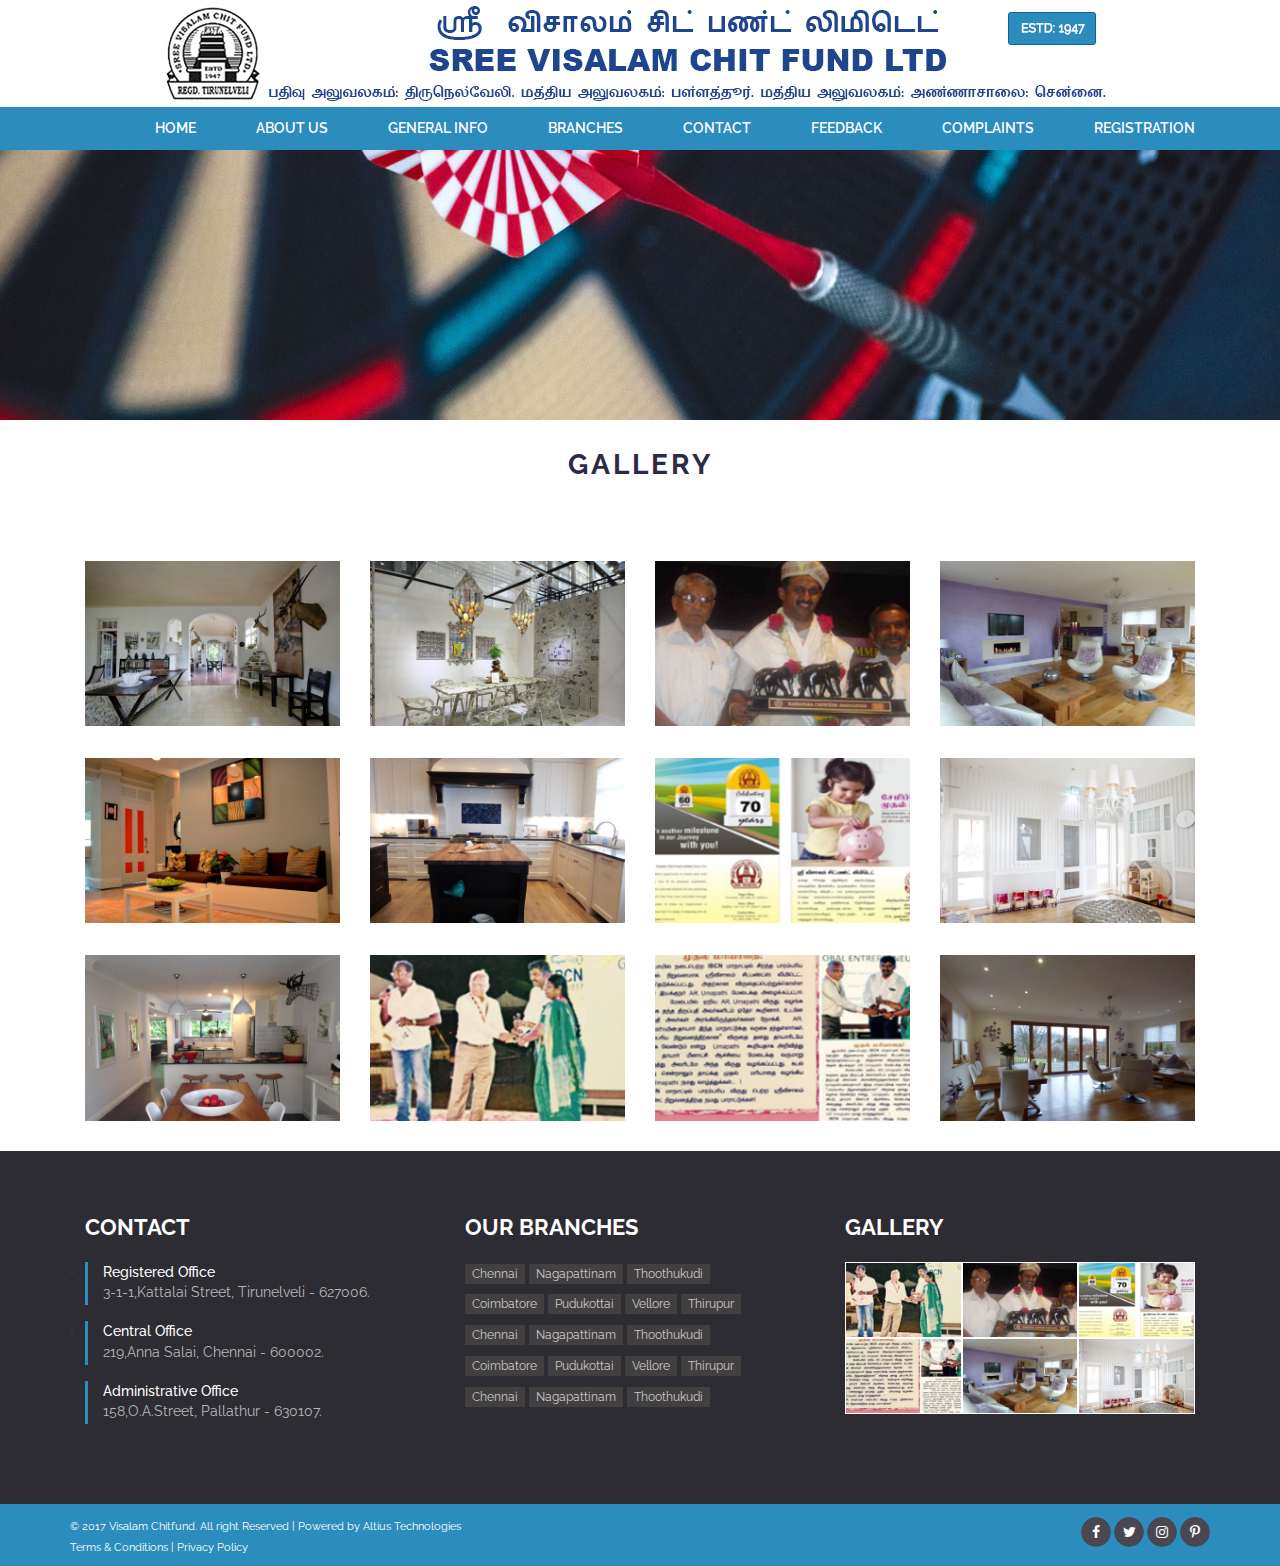
<file: html_v3/gallery.html>
<!DOCTYPE html>
<html lang="en">
<head>
<title>:: Sree Visalam Chit Fund LTD</title>
<!-- for-mobile-apps -->
<meta name="viewport" content="width=device-width, initial-scale=1">
<meta http-equiv="Content-Type" content="text/html; charset=utf-8" />
<meta name="keywords" content="Chit, Chit Fund" />
<!-- //for-mobile-apps -->
<link href="css/bootstrap.css" rel="stylesheet" type="text/css" media="all" />
<link href="css/style.css" rel="stylesheet" type="text/css" media="all" />
<link href="css/custom.css" rel="stylesheet" type="text/css" media="all" />
<link type="text/css" rel="stylesheet" href="css/cm-overlay.css" />
<!-- font-awesome icons -->
<link rel="stylesheet" href="css/font-awesome.min.css" />
<!-- //font-awesome icons -->
<script type="text/javascript" src="js/jquery-2.1.4.min.js"></script>
	<link href="https://fonts.googleapis.com/css?family=Raleway:100,100i,200,200i,300,300i,400,400i,500,500i,600,600i,700,700i,800,800i,900,900i" rel="stylesheet">
</head>
<body>
<div class="header w3layouts">
	<div class="header_banner">
		<img src="images/header.jpg">
	</div>
		<div class="nav_holder">
		<div class="container ">
			<nav class="navbar navbar-default">
					<div class="container">
						<div class="navbar-header">

							<button type="button" class="navbar-toggle collapsed" data-toggle="collapse" data-target="#bs-example-navbar-collapse-1" aria-expanded="false">
								<div class="collapsed menu_txt">Menu</div>
								<div style="float: left">
									<span class="sr-only">Toggle navigation</span>
									<span class="icon-bar"></span>
									<span class="icon-bar"></span>
									<span class="icon-bar"></span>
								</div>
							</button>
						</div>
						<!-- Collect the nav links, forms, and other content for toggling -->
						<div class="collapse navbar-collapse navbar-right" id="bs-example-navbar-collapse-1">
							<nav class="cl-effect-13" id="cl-effect-13">
								<ul class="nav navbar-nav">
									<li><a href="index.html">Home</a></li>
									<li><a href="about.html">About Us</a></li>
									<li><a href="general_info.html">General Info</a></li>
									<li><a href="branches.html">Branches</a></li>
									<li><a href="contact.html">Contact</a></li>
									<li><a href="#">Feedback</a></li>
									<li><a href="#">Complaints</a></li>
									<li><a href="#">Registration</a></li>
								</ul>
								
							</nav>
						</div>
					</div>
				</nav>
		</div>
		</div>
	</div>
<!-- banner -->
	<div class="w3-banner1">
	</div>
<!-- //banner -->
<!-- gallery -->
<div class="agileinfo-gal">
		<div class="container">
		<h2 class="w3l_head w3l_head1">Gallery</h2>
			<div class="agileits_portfolio_grids">
				<div class="col-md-3 agileits_portfolio_grid">
					<div class="agileinfo_portfolio_grid hovereffect">
						<a class="cm-overlay" href="images/g1.jpg">
							<img src="images/g1.jpg" alt=" " class="img-responsive">
							<div class="overlay">
								<h4>Visalam Chit</h4>
								<p>Nulla dui diam, gravida nec eros ut, congue.</p> 
							</div>
						</a>
					</div>
					<div class="agileinfo_portfolio_grid hovereffect">
						<a class="cm-overlay" href="images/g2.jpg">
							<img src="images/g2.jpg" alt=" " class="img-responsive">
							<div class="overlay">
								<h4>Visalam Chit</h4>
								<p>Nulla dui diam, gravida nec eros ut, congue.</p> 
							</div>
						</a>
					</div>
					<div class="agileinfo_portfolio_grid hovereffect">
						<a class="cm-overlay" href="images/g3.jpg">
							<img src="images/g3.jpg" alt=" " class="img-responsive">
							<div class="overlay">
								<h4>Visalam Chit</h4>
								<p>Nulla dui diam, gravida nec eros ut, congue.</p> 
							</div>
						</a>
					</div>
				</div>
				<div class="col-md-3 agileits_portfolio_grid">
					<div class="agileinfo_portfolio_grid hovereffect">
						<a class="cm-overlay" href="images/g4.jpg">
							<img src="images/g4.jpg" alt=" " class="img-responsive">
							<div class="overlay">
								<h4>Visalam Chit</h4>
								<p>Nulla dui diam, gravida nec eros ut, congue.</p> 
							</div>
						</a>
					</div>
					<div class="agileinfo_portfolio_grid hovereffect">
						<a class="cm-overlay" href="images/g5.jpg">
							<img src="images/g5.jpg" alt=" " class="img-responsive">
							<div class="overlay">
								<h4>Visalam Chit</h4>
								<p>Nulla dui diam, gravida nec eros ut, congue.</p> 
							</div>
						</a>
					</div>
					<div class="agileinfo_portfolio_grid hovereffect">
						<a class="cm-overlay" href="images/g6.jpg">
							<img src="images/g6.jpg" alt=" " class="img-responsive">
							<div class="overlay">
								<h4>Visalam Chit</h4>
								<p>Nulla dui diam, gravida nec eros ut, congue.</p> 
							</div>
						</a>
					</div>
				</div>
				<div class="col-md-3 agileits_portfolio_grid">
					<div class="agileinfo_portfolio_grid hovereffect">
						<a class="cm-overlay" href="images/g7.jpg">
							<img src="images/g7.jpg" alt=" " class="img-responsive">
							<div class="overlay">
								<h4>Visalam Chit</h4>
								<p>Nulla dui diam, gravida nec eros ut, congue.</p> 
							</div>
						</a>
					</div>
					<div class="agileinfo_portfolio_grid hovereffect">
						<a class="cm-overlay" href="images/g8.jpg">
							<img src="images/g8.jpg" alt=" " class="img-responsive">
							<div class="overlay">
								<h4>Visalam Chit</h4>
								<p>Nulla dui diam, gravida nec eros ut, congue.</p> 
							</div>
						</a>
					</div>
					<div class="agileinfo_portfolio_grid hovereffect">
						<a class="cm-overlay" href="images/g9.jpg">
							<img src="images/g9.jpg" alt=" " class="img-responsive">
							<div class="overlay">
								<h4>Visalam Chit</h4>
								<p>Nulla dui diam, gravida nec eros ut, congue.</p> 
							</div>
						</a>
					</div>
				</div>
				<div class="col-md-3 agileits_portfolio_grid">
					<div class="agileinfo_portfolio_grid hovereffect">
						<a class="cm-overlay" href="images/g10.jpg">
							<img src="images/g10.jpg" alt=" " class="img-responsive">
							<div class="overlay">
								<h4>Visalam Chit</h4>
								<p>Nulla dui diam, gravida nec eros ut, congue.</p> 
							</div>
						</a>
					</div>
					<div class="agileinfo_portfolio_grid hovereffect">
						<a class="cm-overlay" href="images/g11.jpg">
							<img src="images/g11.jpg" alt=" " class="img-responsive">
							<div class="overlay">
								<h4>Visalam Chit</h4>
								<p>Nulla dui diam, gravida nec eros ut, congue.</p> 
							</div>
						</a>
					</div>
					<div class="agileinfo_portfolio_grid hovereffect">
						<a class="cm-overlay" href="images/g12.jpg">
							<img src="images/g12.jpg" alt=" " class="img-responsive">
							<div class="overlay">
								<h4>Visalam Chit</h4>
								<p>Nulla dui diam, gravida nec eros ut, congue.</p> 
							</div>
						</a>
					</div>
				</div>
				<div class="clearfix"> </div>
			</div>
				<script src="js/jquery.tools.min.js"></script>
				<script src="js/jquery.mobile.custom.min.js"></script>
				<script src="js/jquery.cm-overlay.js"></script>
				<script>
					$(document).ready(function(){
						$('.cm-overlay').cmOverlay();
					});
				</script>
		</div>
	</div>
<!-- //gallery -->
<!-- footer-top -->
	<div class="footer-top">
		<div class="container">
			<div class="col-md-4 footer-top-grid">
				<h3>Contact</h3>
				<ul class="addr">
					<li>
						<h5>Registered Office</h5>
						<p>3-1-1,Kattalai Street, Tirunelveli - 627006.</p>
					</li>
					<li>
						<h5>Central Office</h5>
						<p>219,Anna Salai, Chennai - 600002.</p>
					</li>
					<li>
						<h5>Administrative Office</h5>
						<p>158,O.A.Street, Pallathur - 630107.</p>
					</li>
				</ul>
			</div>
			<div class="col-md-4 footer-top-grid">
				<h3>Our Branches</h3>
				<div class="unorder">
					<ul class="tag2">
						<li><a href="#">Chennai</a></li>
						<li><a href="#">Nagapattinam</a></li>
						<li><a href="#">Thoothukudi</a></li>
					</ul>
					<ul class="tag2">
						<li><a href="#">Coimbatore</a></li>
						<li><a href="#">Pudukottai</a></li>
						<li><a href="#">Vellore</a></li>
						<li><a href="#">Thirupur</a></li>
					</ul>
					<ul class="tag2">
						<li><a href="#">Chennai</a></li>
						<li><a href="#">Nagapattinam</a></li>
						<li><a href="#">Thoothukudi</a></li>
					</ul>
					<ul class="tag2">
						<li><a href="#">Coimbatore</a></li>
						<li><a href="#">Pudukottai</a></li>
						<li><a href="#">Vellore</a></li>
						<li><a href="#">Thirupur</a></li>
					</ul>
					<ul class="tag2">
						<li><a href="#">Chennai</a></li>
						<li><a href="#">Nagapattinam</a></li>
						<li><a href="#">Thoothukudi</a></li>
					</ul>
					
				</div>
			</div>
			
			<div class="col-md-4 footer-top-grid">
				<h3>Gallery</h3>
				<div class="flickr-grids">
					<div class="flickr-grid">
						<a href="gallery.html"><img src="images/g6.jpg" alt=" " class="img-responsive" /></a>
					</div>
					<div class="flickr-grid">
						<a href="gallery.html"><img src="images/g7.jpg" alt=" " class="img-responsive" /></a>
					</div>
					<div class="flickr-grid">
						<a href="gallery.html"><img src="images/g8.jpg" alt=" " class="img-responsive" /></a>
					</div>
					<div class="clearfix"> </div>
					
					<div class="flickr-grid">
						<a href="gallery.html"><img src="images/g9.jpg" alt=" " class="img-responsive" /></a>
					</div>
					<div class="flickr-grid">
						<a href="gallery.html"><img src="images/g10.jpg" alt=" " class="img-responsive" /></a>
					</div>
					<div class="flickr-grid">
						<a href="gallery.html"><img src="images/g11.jpg" alt=" " class="img-responsive" /></a>
					</div>
					<div class="clearfix"> </div>
				</div>
			</div>
			<div class="clearfix"> </div>
		</div>
	</div>
<!-- //footer-top -->
<!-- footer -->
	<div class="footer">
		<div class="container">
		<div class="footer-left">
				<p>© 2017 Visalam Chitfund. All right Reserved | Powered by <a href="#">Altius Technologies</a></p>
				<p><a href="#">Terms & Conditions</a> | <a href="#">Privacy Policy</a></p>
			</div>
			<div class="footer-right">
				<ul class="social-icons">
						<li><a href="#" class="icon icon-border facebook"></a></li>
						<li><a href="#" class="icon icon-border twitter"></a></li>
						<li><a href="#" class="icon icon-border instagram"></a></li>
						<li><a href="#" class="icon icon-border pinterest"></a></li>
					</ul>
			</div>
			
			<div class="clearfix"> </div>
		</div>
	</div>
<!-- //footer -->

<!-- js -->
	
	<script src="js/bootstrap.js"></script>
	<script src="js/custom.js"></script>
<!-- //js --> 
</body>
</html>
</file>
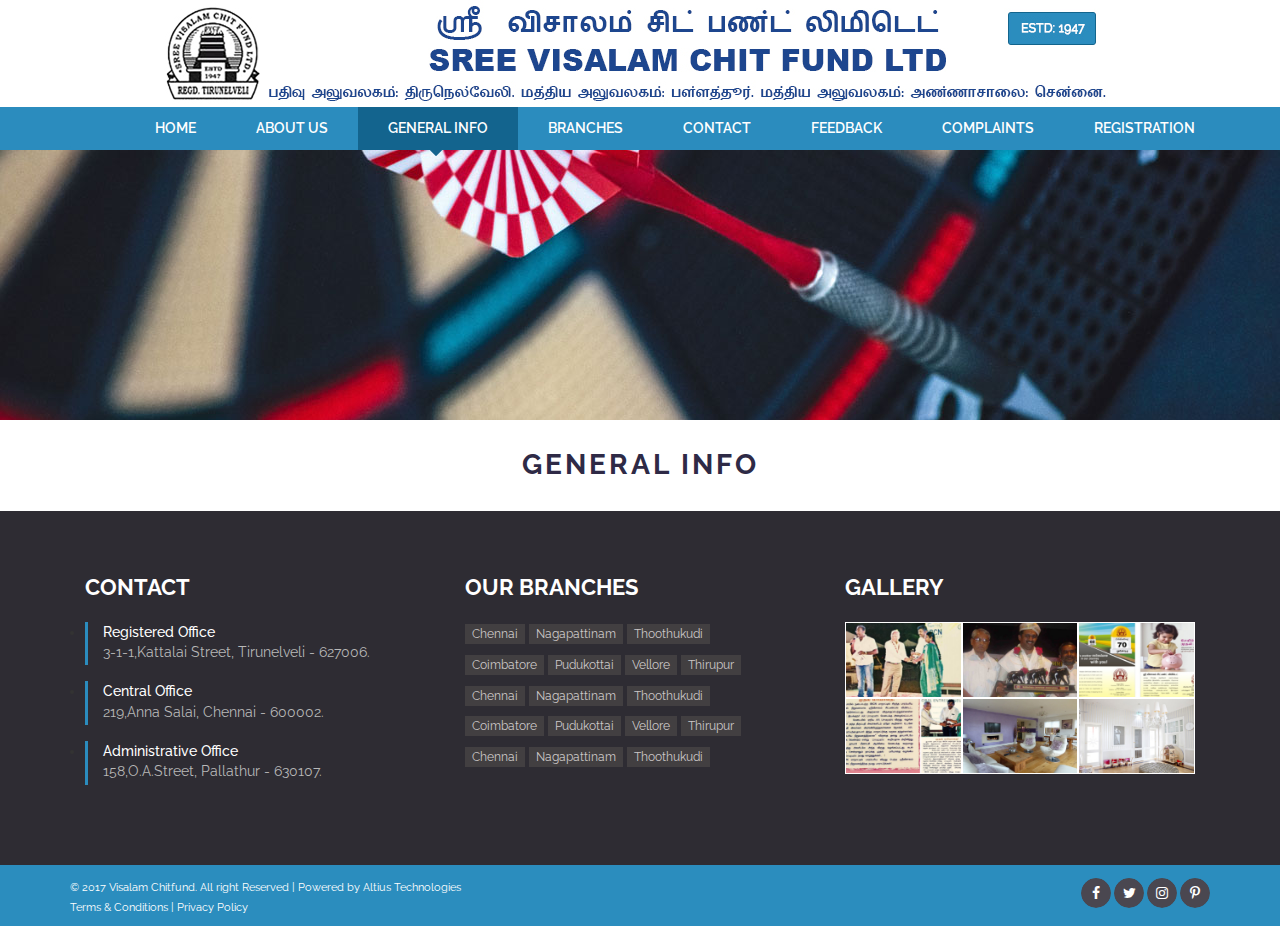
<file: html_v3/general_info.html>
<!DOCTYPE html>
<html lang="en">
<head>
<title>:: Sree Visalam Chit Fund LTD</title>
<!-- for-mobile-apps -->
<meta name="viewport" content="width=device-width, initial-scale=1">
<meta http-equiv="Content-Type" content="text/html; charset=utf-8" />
<meta name="keywords" content="Chit, Chit Fund" />
<!-- //for-mobile-apps -->
<link href="css/bootstrap.css" rel="stylesheet" type="text/css" media="all" />
<link href="css/style.css" rel="stylesheet" type="text/css" media="all" />
<link href="css/custom.css" rel="stylesheet" type="text/css" media="all" />
<link type="text/css" rel="stylesheet" href="css/cm-overlay.css" />
<!-- font-awesome icons -->
<link rel="stylesheet" href="css/font-awesome.min.css" />
<!-- //font-awesome icons -->
<script type="text/javascript" src="js/jquery-2.1.4.min.js"></script>
	<link href="https://fonts.googleapis.com/css?family=Raleway:100,100i,200,200i,300,300i,400,400i,500,500i,600,600i,700,700i,800,800i,900,900i" rel="stylesheet">
</head>
<body>
<div class="header w3layouts">
	<div class="header_banner">
		<img src="images/header.jpg">
	</div>
		<div class="nav_holder">
		<div class="container ">
			<nav class="navbar navbar-default">
					<div class="container">
						<div class="navbar-header">

							<button type="button" class="navbar-toggle collapsed" data-toggle="collapse" data-target="#bs-example-navbar-collapse-1" aria-expanded="false">
								<div class="collapsed menu_txt">Menu</div>
								<div style="float: left">
									<span class="sr-only">Toggle navigation</span>
									<span class="icon-bar"></span>
									<span class="icon-bar"></span>
									<span class="icon-bar"></span>
								</div>
							</button>
						</div>
						<!-- Collect the nav links, forms, and other content for toggling -->
						<div class="collapse navbar-collapse navbar-right" id="bs-example-navbar-collapse-1">
							<nav class="cl-effect-13" id="cl-effect-13">
								<ul class="nav navbar-nav">
									<li><a href="index.html">Home</a></li>
									<li><a href="about.html">About Us</a></li>
									<li class="active"><a href="general_info.html">General Info</a></li>
									<li><a href="branches.html">Branches</a></li>
									<li><a href="contact.html">Contact</a></li>
									<li><a href="#">Feedback</a></li>
									<li><a href="#">Complaints</a></li>
									<li><a href="#">Registration</a></li>
								</ul>
								
							</nav>
						</div>
					</div>
				</nav>
		</div>
		</div>
	</div>
<!-- banner -->
	<div class="w3-banner1">
	</div>
<!-- //banner -->
<!-- gallery -->
<div class="agileinfo-gal">
		<div class="container">
		<h2 class="w3l_head w3l_head1">General Info</h2>
			
		</div>
	</div>
<!-- //gallery -->
<!-- footer-top -->
	<div class="footer-top">
		<div class="container">
			<div class="col-md-4 footer-top-grid">
				<h3>Contact</h3>
				<ul class="addr">
					<li>
						<h5>Registered Office</h5>
						<p>3-1-1,Kattalai Street, Tirunelveli - 627006.</p>
					</li>
					<li>
						<h5>Central Office</h5>
						<p>219,Anna Salai, Chennai - 600002.</p>
					</li>
					<li>
						<h5>Administrative Office</h5>
						<p>158,O.A.Street, Pallathur - 630107.</p>
					</li>
				</ul>
			</div>
			<div class="col-md-4 footer-top-grid">
				<h3>Our Branches</h3>
				<div class="unorder">
					<ul class="tag2">
						<li><a href="#">Chennai</a></li>
						<li><a href="#">Nagapattinam</a></li>
						<li><a href="#">Thoothukudi</a></li>
					</ul>
					<ul class="tag2">
						<li><a href="#">Coimbatore</a></li>
						<li><a href="#">Pudukottai</a></li>
						<li><a href="#">Vellore</a></li>
						<li><a href="#">Thirupur</a></li>
					</ul>
					<ul class="tag2">
						<li><a href="#">Chennai</a></li>
						<li><a href="#">Nagapattinam</a></li>
						<li><a href="#">Thoothukudi</a></li>
					</ul>
					<ul class="tag2">
						<li><a href="#">Coimbatore</a></li>
						<li><a href="#">Pudukottai</a></li>
						<li><a href="#">Vellore</a></li>
						<li><a href="#">Thirupur</a></li>
					</ul>
					<ul class="tag2">
						<li><a href="#">Chennai</a></li>
						<li><a href="#">Nagapattinam</a></li>
						<li><a href="#">Thoothukudi</a></li>
					</ul>
					
				</div>
			</div>
			
			<div class="col-md-4 footer-top-grid">
				<h3>Gallery</h3>
				<div class="flickr-grids">
					<div class="flickr-grid">
						<a href="gallery.html"><img src="images/g6.jpg" alt=" " class="img-responsive" /></a>
					</div>
					<div class="flickr-grid">
						<a href="gallery.html"><img src="images/g7.jpg" alt=" " class="img-responsive" /></a>
					</div>
					<div class="flickr-grid">
						<a href="gallery.html"><img src="images/g8.jpg" alt=" " class="img-responsive" /></a>
					</div>
					<div class="clearfix"> </div>
					
					<div class="flickr-grid">
						<a href="gallery.html"><img src="images/g9.jpg" alt=" " class="img-responsive" /></a>
					</div>
					<div class="flickr-grid">
						<a href="gallery.html"><img src="images/g10.jpg" alt=" " class="img-responsive" /></a>
					</div>
					<div class="flickr-grid">
						<a href="gallery.html"><img src="images/g11.jpg" alt=" " class="img-responsive" /></a>
					</div>
					<div class="clearfix"> </div>
				</div>
			</div>
			<div class="clearfix"> </div>
		</div>
	</div>
<!-- //footer-top -->
<!-- footer -->
	<div class="footer">
		<div class="container">
		<div class="footer-left">
				<p>© 2017 Visalam Chitfund. All right Reserved | Powered by <a href="#">Altius Technologies</a></p>
				<p><a href="#">Terms & Conditions</a> | <a href="#">Privacy Policy</a></p>
			</div>
			<div class="footer-right">
				<ul class="social-icons">
						<li><a href="#" class="icon icon-border facebook"></a></li>
						<li><a href="#" class="icon icon-border twitter"></a></li>
						<li><a href="#" class="icon icon-border instagram"></a></li>
						<li><a href="#" class="icon icon-border pinterest"></a></li>
					</ul>
			</div>
			
			<div class="clearfix"> </div>
		</div>
	</div>
<!-- //footer -->

<!-- js -->
	
	<script src="js/bootstrap.js"></script>
	<script src="js/custom.js"></script>
<!-- //js --> 
</body>
</html>
</file>
<file: html_v3/css/style.css>
html, body{
    font-size: 100%;
	font-family: 'Raleway', sans-serif;
	background:#ffffff;
	margin: 0;
}
p,ul li,ol li{
	margin:0;
	font-size:14px;
}
h1,h2,h3,h4,h5,h6{
	font-family: 'Raleway', sans-serif;
	margin:0;
}
ul,label{
	margin:0;
	padding:0;
}
body a:hover{
	text-decoration:none;
}
input[type="submit"],input[type="reset"],.w3layouts_mail_grid_left1,.w3layouts_mail_grid_left2 a,.w3layouts_services_grid_main,.agileits_w3layouts_nav_right ul li a,.w3layouts_banner_info_right ul li a,.wthree_copy_right p a,.agile_map_grid ul li a,.agileits_w3layouts_footer_grid ul li a{
	-webkit-transition: all 0.2s ease-in-out 0s;
    -moz-transition: all 0.2s ease-in-out 0s;
    -ms-transition: all 0.2s ease-in-out 0s;
    -o-transition: all 0.2s ease-in-out 0s;
    transition: all 0.2s ease-in-out 0s;
}
.navbar-brand{
    padding: 0px!important;
    height: inherit!important;
}
/*-- banner --*/
.w3-banner{
	background:url(../images/banner.jpg) no-repeat 0px 0px;
	background-size:cover;
	-webkit-background-size:cover;
	-moz-background-size:cover;
	-o-background-size:cover;
	-ms-background-size:cover;
	min-height:650px;
	position: relative;
}
.w3-banner1{
	background:url(../images/banner_sml.jpg) no-repeat 0px -152px;
	background-size:cover;
	-webkit-background-size:cover;
	-moz-background-size:cover;
	-o-background-size:cover;
	-ms-background-size:cover;
	min-height:270px;
	position: relative;
}
.w3l-banner-info h3 {
    color: #fff;
    font-size: 60px;
    text-align: center;
    text-transform: uppercase;
    line-height: 80px;
    letter-spacing: 2px;
    font-weight: 600;
    text-shadow: 2px 2px #847d7d;
}
.w3l-banner-info p {
    font-size: 18px;
    color: #cccccc;
    text-align: center;
    margin: 20px 0 0;
}
.w3l-banner-info {
    padding: 15em 0 0;
}
/*-- nav --*/
.navbar-default {
    background: #2b8cbe;
    border: none;
}
.navbar {
    margin-bottom: 0;
    padding: 0px 0;
}
.navbar-brand {
    font-size: 46px;
	font-weight:600;
	color: #da4bbd;
	text-transform:uppercase;
	text-shadow: 2px 2px #d8d8d8;
}
.navbar-brand span {
    line-height: 0.5;
    color: #ffc100;
    text-transform: capitalize;
    transform: rotate(-150deg);
	-webkit-transform: rotate(-150deg);
	-moz-transform: rotate(-150deg);
	-o-transform: rotate(-150deg);
	-ms-transform: rotate(-150deg);
    display: inline-block;
}
.navbar-default .navbar-brand, .navbar-default .navbar-brand:hover, .navbar-default .navbar-brand:focus {
    color: #da4bbd;
}
.navbar-default .navbar-nav > .active > a, .navbar-default .navbar-nav > .active > a:hover, .navbar-default .navbar-nav > .active > a:focus {
    color:#fff;
    background: #13648e;
    line-height: 43px;
}
.navbar-nav > li > a {
	padding:0px 30px 0;
    text-transform: uppercase;
    font-weight: 600;
    -webkit-transition: all 0.5s ease;
  -moz-transition: all 0.5s ease;
  -o-transition: all 0.5s ease;
    transition: all 0.5s ease;
}
.navbar-nav > li > a.last {
    padding:0px 30px 0!important;
    font-family: 'Raleway', sans-serif;
    font-weight: 600!important;
}
.navbar-nav > li > a.last .btn{
    font-family: 'Raleway', sans-serif;
    font-weight: 600!important;
    text-transform: uppercase!important;
    background: #404193!important;
    border: 0px!important;
}
.navbar-default .navbar-nav > li > a {
    color:#fff;
    line-height: 43px;
}
.navbar-collapse {
    padding: 0;
    border-top: none;
    box-shadow: none;
}
.navbar-default .navbar-collapse, .navbar-default .navbar-form {
    border: none;
}
.navbar-right {
    float: none !important;
    margin-right: 0;
    margin-left: 0em;
}
.navbar-nav {
    float: right !important;
    margin: 0;
}
.navbar-default .navbar-nav > li > a:hover, .navbar-default .navbar-nav > li > a:focus {
    color:#fff;
    background: #13648e;
}
.nav > li > a,.agile_short_dropdown li a {
	font-family: 'Raleway', sans-serif;
}
.navbar-default .navbar-nav>.open>a, .navbar-default .navbar-nav>.open>a:hover, .navbar-default .navbar-nav>.open>a:focus {
    color: #26223e ! important;
    background-color: rgba(76, 76, 76, 0) ! important
}
.dropdown-menu {
    background-color: rgba(0, 0, 0, 0.24) ! important;
}
ul.dropdown-menu {
    background: rgba(0, 0, 0, 0.24);
    box-shadow: 0 0 0;
    border: none;
    margin: 0;
    top: 4em;
    right: 27px ! important;
    min-width: 90px;
}
.dropdown-menu>li>a:hover, .dropdown-menu>li>a:focus {
    background-color: rgba(0, 0, 0, 0.24) ! important;
    color: #fff ! important;
}
.w3_agile_login{
	float:right;
}
.w3_agile_login a i{
	padding: .5em .7em;
    border: 1px solid #fff;
    color: #fff;
    font-size: 1em;
    margin-top: 1em;
}
.navbar-default .navbar-nav > .open > a, .navbar-default .navbar-nav > .open > a:hover, .navbar-default .navbar-nav > .open > a:focus {
    color: #fff;
    background-color: transparent;
}
.navbar-default .navbar-nav > .active.open > a{
	color: #204b87;
}
.agile_short_dropdown li a {
    padding: 8px 20px;
    color: #fff;
    text-align: center;
}
.agile_short_dropdown li a:before{
	content:'';
	display:none;
}

/*-- //nav --*/
.agileits_w3layouts_banner_info{
	margin: 15em 0 0;
}
.agileits_w3layouts_banner_info h2 {
    text-align: left;
    font-size: 40px;
    font-weight: bold;
    color: #fff;
}
.w3-agileits-bann p {
    font-size: 21px;
    color: #fff;
    margin-top: 18px;
}
.w3-agile-bann ul li {
    display: block;
    margin-bottom: 1em;
    color: #ffffff;
    line-height: 1.5em;
    font-size: 1em;
    letter-spacing: 0px;
}
.w3-agile-bann ul li i {
    color: #b06010;
    padding: 10px;
    font-size: 18px;
    border: 1px solid #fff;
    margin-right: 19px;
    line-height: 15px;
}
.w3-agile-bann ul li:last-child,.w3-agile-bann ul li:last-child{
	margin-bottom:0;
}
.w3-agileits-bann {
    margin-top: 50px;
}
/*-- //banner --*/
.modal-header h4 {
   font-size: 30px;
    text-align: center;
    margin-bottom:0px;
    color: #404193;
    font-weight: 700;
    text-transform: uppercase;
    letter-spacing: 3px;
}
.modal-body p{
    margin: 40px 0 0 0;
    font-size: 15px;
    color: #999999;
    line-height: 1.8em;
}
/*--banner-bottom--*/
.banner-bottom-agileits{
    padding: 40px 0;
    text-align: center;
    font-size: 14px;
}
.banner-bottom-agileits h3 {
    font-size: 24px;
    line-height: 40px;
    text-transform: uppercase;
    width: 80%;
    letter-spacing: 3px;
    color: #2e2a46;
    margin: 0 auto;
    text-align: center;
}
/*--//banner-bottom--*/
/*--//middle-content--*/
.middle-content h3, .middle-content1 h3, .middle-content2 h3 {
    font-size: 24px;
    text-align: center;
    color: #fff;
    font-weight: 700;
}
.middle-content p,.middle-content1 p,.middle-content2 p {
    font-size: 13px;
    text-align: center;
    line-height: 18px;
    margin: 20px 0;
	color:#fff;
}
.agileinfo-news-button {
    text-align: center;
}
.agileinfo-news-button a {
    color: #ffffff;
    font-size: 16px;
    text-decoration: none;
    outline: none;
	-webkit-transition: all 0.5s ease-in-out 0s;
    -moz-transition: all 0.5s ease-in-out 0s;
    -ms-transition: all 0.5s ease-in-out 0s;
    -o-transition: all 0.5s ease-in-out 0s;
    transition: all 0.5s ease-in-out 0s;
}
.agileinfo-news-button a:hover{
	padding-left:20px;
}
i.fa.fa-long-arrow-right {
    padding-left: 6px;
    font-size: 14px;
}
.middle-wthree {
    background: #266090;
    padding: 53px 12em;
	 min-height: 400px;
     text-align: center;
}
.middle-w3-agile {
    padding: 7.3em 12em;
	 min-height: 400px;
    background: #26223e;
}
.middle-agile {
     padding: 7.3em 12em;
	 min-height: 400px;
	background:#ffb378;
}
.middle-agileinfo {
    background: url("../images/bg_login.jpg");
    min-height: 400px;
	position:relative;
}
.middle-w3-agileits {
    background: #fff8ad;
    min-height: 400px;
	position:relative;
}
.middle-wthree1 {
    background: #5fb3e7;
    min-height: 400px;
	position:relative;
}
.agileinfo-ima {
    position: absolute;
    top: -60px;
    right: -86px;
    z-index: 1;
}
.w3-agileits-ima {
    position: absolute;
    bottom: -83px;
    left: -86px;
    z-index: 9;
}
.wthree-ima {
    position: absolute;
    top: 40px;
    right: 0px;
}
/*--//middle-content--*/
/*--//middle-bottom --*/
.middle-bottom {
    padding:5em 0;
}
.middle-bottom h4 {
    font-size: 21px;
    text-align: left;
        font-weight: 700;
    letter-spacing: 3px;
    text-shadow: 1px 1px #d8d8d8;
    color: #2e2a46;
    text-transform: uppercase;
}
.middle-bottom p {
    font-size: 15px;
    text-align: left;
    line-height: 26px;
    margin: 20px 0 0;
}
.middle-bottom span {
    font-size: 60px;
    color: #da4bbd;
    padding-right: 20px;
}
.w3l-one,.w3-two {
    border-left: 1px solid #000;
}
.one-2 {
    padding: 9em 0 0;
}
.two {
    padding: 11em 0 0;
}
.two-1 {
    padding: 11em 0;
}
.one-3 {
    padding: 9em 0;
}
.middle-bottom h2 {
    font-size: 40px;
    text-align: center;
    margin-bottom: 80px;
    color: #2e2a46;
    font-weight: 700;
    text-transform: uppercase;
    letter-spacing: 3px;
    text-shadow: 2px 2px #c1c1c1;
}
/*--//middle-bottom --*//*-- features-bottom --*/
.w3_features_bottom_grid-1{
	padding:1.5em;
	background:#da4bbd;
}
.w3_features_bottom_grid-2{
	padding:1.5em;
	background:#5fb3e7;
}
.w3_features_bottom_grid-3{
	padding:1.5em;
	background:#26223e;
}
.w3_features_bottom_gridl{
    text-align: center;
}
.w3_features_bottom_gridl i {
    font-size: 1.5em;
    color: #fff;
    line-height: 2em;
}
.w3_features_bottom_gridr h4{
	font-size: 1.4em;
    letter-spacing: 2px;
    color: #fff;
    text-transform: uppercase;
	  font-weight: 700;
    letter-spacing: 3px;
    text-shadow: 1px 1px #d8d8d8;
}
.w3_features_bottom_gridr p{
	color:#fff;
	line-height:2em;
}
.w3_features_bottom_gridr p a{
	color:#fff;
	text-decoration:none;
}
.w3_features_bottom_gridr p a:hover{
	color:#212121;
}
/*-- //features-bottom --*/
/*-- footer-top --*/
.footer-top{
	background: #2e2c33;
    font-style: normal;
    padding: 4em 0;
	}
.footer-top-grid h3 {
    color: #fff;
    font-size: 1.4em;
    text-transform: uppercase;
    font-weight: 700;
    margin: 0 0 1em;
}
.footer-top-grid h3 span{
	font-weight:600;
	margin-left: .3em;
	}
.footer-top-grid p{
	color: #B8B8B8;
    font-size: 14px;
    line-height: 1.8em;
    margin: 0;
	}
.footer-top-grid ul.tag2{
	padding:0;
	margin: 0 0 8px;
	}
.footer-top-grid ul.tag2 li{
	display:inline-block;
	}
.footer-top-grid ul.tag2 li a{	
	font-size:12px;
	color: #CCC8C8;
	padding: 3px 7px;
	background:#423f41;
	}
.footer-top-grid ul.tag2 li a:hover{
	text-decoration: none;
    background:#2b8cbe;
 
	}
.footer-top-grid ul.tag2{
	display:block;
	}
.footer-top-grid ul.twi{
	padding:1em 0 0;
	margin:0;
	}
.footer-top-grid ul.twi li i {
    padding-right: 1.5em;
}
.footer-top-grid ul.twi li{
	display:block;
	color:#B8B8B8;
	font-size:12px;
	margin-bottom:1.5em;
	}
.footer-top-grid ul.twi li:nth-child(2){
	margin:0;
	}
.footer-top-grid ul.twi li a.mail{
	color:#B8B8B8;
	font-size:12px;
	}
.footer-top-grid ul.twi li a.mail:hover{
	color:#fff;
	}
.footer-top-grid ul.twi li span{
	display:block;
	margin:.3em 0 0em;
	color:#fff;
	font-size:12px;
	}
.flickr-grids{
	margin:1em 0 0;
	}
.flickr-grid{
	float: left;
    width: 33.33%;
    border: 1px solid #fff;
	}
.flickr-grid img{
	width:100%;
	}
.w3_features_bottom_gridr {
    padding: 0;
}
/*-- //footer-top --*/
.features-bottom h3 {
       font-size: 40px;
    text-align: center;
    margin-bottom: 80px;
	font-weight: 700;
    letter-spacing: 3px;
    text-shadow: 2px 2px #c1c1c1;
    color: #2e2a46;
    text-transform: uppercase;
}
.features-bottom {
    padding: 5em 0;
}
/*-- footer --*/
.footer{
	padding:0px 0 5px;
    background: #2B8DBE;
        color: #fff;
	}
.footer-left{
	float:left;
    /*background: url("../images/logo_footer.png") no-repeat;*/
/*    height: 54px;*/
    padding: 15px 0px 0px 0px;
	}
.footer-right{
	float:right;
    margin-top: 13px;
    font-size: 11px;
	}
    .footer-right a{
    color: #fff;
    }
    .footer-right a:hover{
    color: #fff;
    text-decoration: underline;
    }
/*-- social-icons --*/
ul.social-icons li {
    display: inline-block;
}
.icon {
	display: inline-block;
	vertical-align: top;
	overflow: hidden;
	margin: 0;
	width: 30px;
	height: 30px;
	font-family: FontAwesome;
	font-size:1em;
	color:#fff;
	text-align:center;
	border-radius: 25px;
	-webkit-border-radius: 25px;
	-moz-border-radius: 25px;
	-o-border-radius: 25px;
	-ms-border-radius: 25px;
}
.icon-border {
	position: relative;
}

.icon-border::before,
.icon-border::after {
	display: block;
	position: absolute;
	top: 0;
	left: 0;
	width: 100%;
	height: 100%;
	content: "";
	border-radius: 25px;
	-webkit-border-radius: 25px;
	-moz-border-radius: 25px;
	-o-border-radius: 25px;
	-ms-border-radius: 25px;
	line-height: 2.2em;
}

.icon-border::before {
	z-index: 1;
	-webkit-transition: box-shadow 0.3s;
          transition: box-shadow 0.3s;
}

.icon-border::after {
	z-index: 2;
}

/* facebook */
.icon-border.facebook::before {
	box-shadow:inset 0 0 0 48px #4a4750;
}

.icon-border.facebook:hover::before {
	box-shadow:inset 0 0 0 2px #3b5998;
}

.icon-border.facebook::after {
	content:"\f09a";
}
.icon-border.facebook:hover::after {
	color:#3b5998;
}

/* twitter */
.icon-border.twitter::before {
	box-shadow:inset 0 0 0 48px #4a4750;
}

.icon-border.twitter:hover::before {
	box-shadow:inset 0 0 0 2px #1da1f2;
}

.icon-border.twitter::after {
	content:"\f099";
}
.icon-border.twitter:hover::after {
	color:#1da1f2;
}

/* instagram */
.icon-border.instagram::before {
	box-shadow: inset 0 0 0 48px #4a4750;
}

.icon-border.instagram:hover::before {
	box-shadow: inset 0 0 0 2px #833ab4;
}

.icon-border.instagram::after {
	content: "\f16d";
}
.icon-border.instagram:hover::after {
	color:#833ab4;
}

/* pinterest */
.icon-border.pinterest::before {
	box-shadow: inset 0 0 0 48px #4a4750;
}

.icon-border.pinterest:hover::before {
	box-shadow: inset 0 0 0 2px #bd081c;
}

.icon-border.pinterest::after {
	content: "\f231";
}
.icon-border.pinterest:hover::after {
	color:#bd081c;
}
/*-- //social-icons --*/
.footer-right p{
	color:#B9B5B5;
	font-size:14px;
	margin:0.4em 0 0;
	}
.footer-right p a{
	color:#fff;
	}
.footer-right p a:hover{
	color:#E47719;
	}
/*-- footer --*//*-- about --*/
.wthree_about_grid h3{
	font-size: 30px;
    text-align: left;
    margin-bottom: 30px;
    font-weight: 600;
    color: #2e2a46;
}
.wthree_about_grid p{
	color: #999;
    line-height: 2em;
    margin: 2em 0 3em;
	font-size:15px;
}
.wthree_about_grid h4{
	 font-size: 1.8em;
    color: #212121;
    line-height: 1em;
    text-transform: capitalize;
}
.wthree_about_grid h4 span{
	display: block;
    font-size: .5em;
    font-weight: 600;
    text-transform: uppercase;
    color: #da4bbd;
    letter-spacing: 5px;
}
.wthree_about_grid ul{
	margin:2em 0 0;
}
.wthree_about_grid ul li {
    list-style-type: none;
    margin-bottom: 1em;
    font-size: 15px;
    color: #000000;
    font-weight: 500;
}
.wthree_about_grid ul li i{
	padding-right:2em;
	color:#da4bbd;
}
.about {
    padding: 30px 0;
}
/*-- //about --*/
/*-- features --*/
.features{
	background:#fff8ad;
	padding:5em 0;
}
.agile_head1,.w3_agile_para1{
	color:#fff;
}
.agileits_w3layouts_features_grid{
	padding:1em;
	background:#fff;
}
.agileits_w3layouts_features_gridl {
    padding-left: 0;
}
.agile_feature_grid{
	width: 80px;
    height: 80px;
    background: #da4bbd;
    text-align: center;
    border: 4px solid #c5009d;
}
.w3_agileits_features_grid:hover .agile_feature_grid{
	background: #2e2a46;
    border:4px solid #23212b;
}
.w3_agileits_features_grid:hover .agileits_w3layouts_features_gridr h4{
    color: #da4bbd;
}
.agileits_w3layouts_features_gridr {
    padding: 0;
}
.services {
    padding: 5em 0;
}
.w3layouts_team_grids {
    margin-top: 55px;
}
.agile_feature_grid i{
	font-size: 1.5em;
    color: #fff;
    line-height: 3em;
}
.agileits_w3layouts_features_gridr h4 {
    font-size: 18px;
    color: #2e2a46;
    font-weight: 700;
    letter-spacing: 0px;
    margin-bottom: .3em;
    text-transform: uppercase;
}
.agileits_w3layouts_features_gridr p{
	color:#999;
	line-height:1.7em;
}
.w3_agileits_features_grid{
	padding-top:2em;
}
.w3_agileits_features_grids{
	margin-top:1em;
}
/*-- //features --*/

/*-- team --*/
.w3_team_grid{
	padding:1em;
	box-shadow:0px 0px 1px;
}
.w3_team_grid h4{
	font-size:1em;
	color:#2e2a46;
}
.w3_team_grid h5 {
    font-size: 1.3em;
    color: #da4bbd;
    text-transform: capitalize;
    margin: .5em 0 1em;
}
.w3_team_grid p{
	color:#999;
	line-height:2em;
	margin-bottom: 1em;
}
.w3layouts_team_grid img {
    margin: 0 auto;
    border-bottom: 1px solid #ddd;
}
.w3l_team_grd{
	position:relative;
	z-index: 2;
}
.w3l_team_grd:hover{
    box-shadow: 0 70px 70px rgba(0, 0, 0, 0.2);
    -moz-transform: scale(1.1);
    -o-transform: scale(1.1);
    -ms-transform: scale(1.1);
    -webkit-transform: scale(1.1);
    transform: scale(1.1);
    -moz-transform: translate(0, -10px);
    -o-transform: translate(0, -10px);
    -ms-transform: translate(0, -10px);
    -webkit-transform: translate(0, -10px);
    transform: translate(0, -10px);
    z-index: 100;
}
/*-- //team --*/
/*-- gallery --*/
.agileinfo-gal {
    padding: 30px 0;
}
.agileits_portfolio_grids{
	margin:3em 0 0;
}
.agileinfo_portfolio_grid{
	margin-top:2em;
}
.hovereffect {
    width: 100%;
    height: 100%;
    overflow: hidden;
    position: relative;
    text-align: center;
}

.hovereffect .overlay {
  position: absolute;
  overflow: hidden;
  width: 80%;
  height: 80%;
  left: 10%;
  top: 10%;
  border-bottom: 1px solid #FFF;
  border-top: 1px solid #FFF;
  -webkit-transition: opacity 0.35s, -webkit-transform 0.35s;
  transition: opacity 0.35s, transform 0.35s;
  -webkit-transform: scale(0,1);
  -ms-transform: scale(0,1);
  transform: scale(0,1);
}

.hovereffect:hover .overlay {
  opacity: 1;
  filter: alpha(opacity=100);
  -webkit-transform: scale(1);
  -ms-transform: scale(1);
  transform: scale(1);
}

.hovereffect img {
  display: block;
  position: relative;
  -webkit-transition: all 0.35s;
  transition: all 0.35s;
}

.hovereffect:hover img {
  filter: brightness(0.6);
  -webkit-filter: brightness(0.6);
  -moz-filter: brightness(0.6);
  -o-filter: brightness(0.6);
  -ms-filter: brightness(0.6);
}

.hovereffect h4 {
    text-transform: uppercase;
    text-align: center;
    position: relative;
    font-weight: 600;
    font-size: 1.2em;
    letter-spacing: 2px;
    background-color: transparent;
    color: #fff;
    padding: 1.6em 0 0.5em;
    opacity: 0;
    filter: alpha(opacity=0);
    -webkit-transition: opacity 0.35s, -webkit-transform 0.35s;
    transition: opacity 0.35s, transform 0.35s;
    -webkit-transform: translate3d(0,-100%,0);
    transform: translate3d(0,-100%,0);
}

.hovereffect p{
	color: #FFF;
    line-height: 1.8em;
	opacity: 0;
	filter: alpha(opacity=0);
	-webkit-transition: opacity 0.35s, -webkit-transform 0.35s;
	transition: opacity 0.35s, transform 0.35s;
	-webkit-transform: translate3d(0,100%,0);
	transform: translate3d(0,100%,0);
}

.hovereffect:hover p, .hovereffect:hover h4 {
	opacity: 1;
	filter: alpha(opacity=100);
	-webkit-transform: translate3d(0,0,0);
	transform: translate3d(0,0,0);
}
/*-- //gallery --*/
/*-- icons --*/
.codes a {
    color: #999;
}
.icon-box {
    padding: 8px 15px;
    background:rgba(149, 149, 149, 0.18);
    margin: 1em 0 1em 0;
    border: 5px solid #ffffff;
    text-align: left;
    -moz-box-sizing: border-box;
    -webkit-box-sizing: border-box;
    box-sizing: border-box;
    font-size: 13px;
    transition: 0.5s all;
    -webkit-transition: 0.5s all;
    -o-transition: 0.5s all;
    -ms-transition: 0.5s all;
    -moz-transition: 0.5s all;
    cursor: pointer;
} 
.icon-box:hover {
    background: #000;
	transition:0.5s all;
	-webkit-transition:0.5s all;
	-o-transition:0.5s all;
	-ms-transition:0.5s all;
	-moz-transition:0.5s all;
}
.icon-box:hover i.fa {
	color:#fff !important;
}
.icon-box:hover a.agile-icon {
	color:#fff !important;
}
.codes .bs-glyphicons li {
    float: left;
    width: 12.5%;
    height: 115px;
    padding: 10px; 
    line-height: 1.4;
    text-align: center;  
    font-size: 12px;
    list-style-type: none;	
}
.codes .bs-glyphicons .glyphicon {
    margin-top: 5px;
    margin-bottom: 10px;
    font-size: 24px;
}
.codes .glyphicon {
    position: relative;
    top: 1px;
    display: inline-block;
    font-family: 'Glyphicons Halflings';
    font-style: normal;
    font-weight: 400;
    line-height: 1;
    -webkit-font-smoothing: antialiased;
    -moz-osx-font-smoothing: grayscale;
	color: #777;
} 
.codes .bs-glyphicons .glyphicon-class {
    display: block;
    text-align: center;
    word-wrap: break-word;
}
h3.icon-subheading {
    font-size: 28px;
    color: #da4bbd !important;
    margin: 30px 0 15px;
    font-weight: 600;
    letter-spacing: 2px;
}
h3.agileits-icons-title {
    text-align: center;
    font-size: 33px;
    color: #222222;
    font-weight: 600;
    letter-spacing: 2px;
}
.icons a {
    color: #999;
}
.icon-box i {
    margin-right: 10px !important;
    font-size: 20px !important;
    color: #282a2b !important;
}
.bs-glyphicons li {
    float: left;
    width: 18%;
    height: 115px;
    padding: 10px;
    line-height: 1.4;
    text-align: center;
    font-size: 12px;
    list-style-type: none;
    background:rgba(149, 149, 149, 0.18);
    margin: 1%;
}
.bs-glyphicons .glyphicon {
    margin-top: 5px;
    margin-bottom: 10px;
    font-size: 24px;
	color: #282a2b;
}
.glyphicon {
    position: relative;
    top: 1px;
    display: inline-block;
    font-family: 'Glyphicons Halflings';
    font-style: normal;
    font-weight: 400;
    line-height: 1;
    -webkit-font-smoothing: antialiased;
    -moz-osx-font-smoothing: grayscale;
	color: #777;
} 
.bs-glyphicons .glyphicon-class {
    display: block;
    text-align: center;
    word-wrap: break-word;
}
@media (max-width:991px){
	h3.agileits-icons-title {
		font-size: 28px;
	}
	h3.icon-subheading {
		font-size: 22px;
	}
}
@media (max-width:768px){
	h3.agileits-icons-title {
		font-size: 28px;
	}
	h3.icon-subheading {
		font-size: 25px;
	}
	.row {
		margin-right: 0;
		margin-left: 0;
	}
	.icon-box {
		margin: 0;
	}
}
@media (max-width: 640px){
	.icon-box {
		float: left;
		width: 50%;
	}
}
@media (max-width: 480px){
	.bs-glyphicons li {
		width: 31%;
	}
}
@media (max-width: 414px){
	h3.agileits-icons-title {
		font-size: 23px;
	}
	h3.icon-subheading {
		font-size: 18px;
	}
	.bs-glyphicons li {
		width: 31.33%;
	}
}
@media (max-width: 384px){
	.icon-box {
		float: none;
		width: 100%;
	}
}
/*-- //icons --*/
.w3_wthree_agileits_icons.main-grid-border {
    padding: 5em 0;
}
/*--Typography--*/
.well {
    font-weight: 300;
    font-size: 14px;
}
.list-group-item {
    font-weight: 300;
    font-size: 14px;
}
li.list-group-item1 {
    font-size: 14px;
    font-weight: 300;
}
.typo p {
    margin: 0;
    font-size: 14px;
    font-weight: 300;
}
.show-grid [class^=col-] {
    background: #fff;
	text-align: center;
	margin-bottom: 10px;
	line-height: 2em;
	border: 10px solid #f0f0f0;
}
.show-grid [class*="col-"]:hover {
	background: #e0e0e0;
}
.grid_3{
	margin-bottom:2em;
}
.xs h3, h3.m_1{
	color:#000;
	font-size:1.7em;
	font-weight:300;
	margin-bottom: 1em;
}
.grid_3 p{
	color: #999;
	font-size: 0.85em;
	margin-bottom: 1em;
	font-weight: 300;
}
.grid_4{
	background:none;
	margin-top:50px;
}
.label {
	font-weight: 300 !important;
	border-radius:4px;
}  
.grid_5{
	background:none;
	padding:2em 0;
}
.grid_5 h3, .grid_5 h2, .grid_5 h1, .grid_5 h4, .grid_5 h5, h3.hdg, h3.bars {
    margin-bottom: 1em;
    color: #da4bbd;
    font-weight: 600;
    font-size: 30px;
    letter-spacing: 2px;
}
.table > thead > tr > th, .table > tbody > tr > th, .table > tfoot > tr > th, .table > thead > tr > td, .table > tbody > tr > td, .table > tfoot > tr > td {
	border-top: none !important;
}
.tab-content > .active {
	display: block;
	visibility: visible;
}
.pagination > .active > a, .pagination > .active > span, .pagination > .active > a:hover, .pagination > .active > span:hover, .pagination > .active > a:focus, .pagination > .active > span:focus {
	z-index: 0;
}
.badge-primary {
	background-color: #03a9f4;
}
.badge-success {
	background-color: #8bc34a;
}
.badge-warning {
	background-color: #ffc107;
}
.badge-danger {
	background-color: #e51c23;
}
.grid_3 p{
	line-height: 2em;
	color: #888;
	font-size: 0.9em;
	margin-bottom: 1em;
	font-weight: 300;
}
.bs-docs-example {
	margin: 1em 0;
}
section#tables  p {
	margin-top: 1em;
}
.tab-container .tab-content {
	border-radius: 0 2px 2px 2px;
	border: 1px solid #e0e0e0;
	padding: 16px;
	background-color: #ffffff;
}
.table td, .table>tbody>tr>td, .table>tbody>tr>th, .table>tfoot>tr>td, .table>tfoot>tr>th, .table>thead>tr>td, .table>thead>tr>th {
	padding: 15px!important;
}
.table > thead > tr > th, .table > tbody > tr > th, .table > tfoot > tr > th, .table > thead > tr > td, .table > tbody > tr > td, .table > tfoot > tr > td {
	font-size: 0.9em;
	color: #999;
	border-top: none !important;
}
.tab-content > .active {
	display: block;
	visibility: visible;
}
.label {
	font-weight: 300 !important;
}
.label {
	padding: 4px 6px;
	border: none;
	text-shadow: none;
}
.alert {
	font-size: 0.85em;
}
h1.t-button,h2.t-button,h3.t-button,h4.t-button,h5.t-button {
	line-height:2em;
	margin-top:0.5em;
	margin-bottom: 0.5em;
}
li.list-group-item1 {
	line-height: 2.5em;
}
.input-group {
	margin-bottom: 20px;
}
.in-gp-tl{
	padding:0;
}
.in-gp-tb{
	padding-right:0;
}
.list-group {
	margin-bottom: 48px;
}
ol {
	margin-bottom: 0px;
}
h2.typoh2{
    margin: 0 0 10px;
}
@media (max-width:768px){
	.grid_5 {
		padding: 0 0 1em;
	}
	.grid_3 {
		margin-bottom: 0em;
	}
}
@media (max-width:640px){
	h1, .h1, h2, .h2, h3, .h3 {
		margin-top: 0px;
		margin-bottom: 0px;
	}
	.grid_5 h3, .grid_5 h2, .grid_5 h1, .grid_5 h4, .grid_5 h5, h3.hdg, h3.bars {
		margin-bottom: .5em;
	}
	.progress {
		height: 10px;
		margin-bottom: 10px;
	}
	ol.breadcrumb li,.grid_3 p,ul.list-group li,li.list-group-item1 {
		font-size: 14px;
	}
	.breadcrumb {
		margin-bottom: 25px;
	}
	.well {
		font-size: 14px;
		margin-bottom: 10px;
	}
	h2.typoh2 {
		font-size: 1.5em;
	}
	.label {
		font-size: 60%;
	}
	.in-gp-tl {
		padding: 0 1em;
	}
	.in-gp-tb {
		padding-right: 1em;
	}
}
@media (max-width:480px){
	.grid_5 h3, .grid_5 h2, .grid_5 h1, .grid_5 h4, .grid_5 h5, h3.hdg, h3.bars {
		font-size: 1.2em;
	}
	.table h1 {
		font-size: 26px;
	}
	.table h2 {
		font-size: 23px;
	}
	.table h3 {
		font-size: 20px;
	}
	.label {
		font-size: 53%;
	}
	.alert,p {
		font-size: 14px;
	}
	.pagination {
		margin: 20px 0 0px;
	}
	.grid_3.grid_4.w3layouts {
		margin-top: 25px;
	}
}
@media (max-width: 320px){
	.grid_4 {
		margin-top: 18px;
	}
	h3.title {
		font-size: 1.6em;
	}
	.alert, p,ol.breadcrumb li, .grid_3 p,.well, ul.list-group li, li.list-group-item1,a.list-group-item {
		font-size: 13px;
	}
	.alert {
		padding: 10px;
		margin-bottom: 10px;
	}
	ul.pagination li a {
		font-size: 14px;
		padding: 5px 11px;
	}
	.list-group {
		margin-bottom: 10px;
	}
	.well {
		padding: 10px;
	}
	.nav > li > a {
		font-size: 14px;
	}
	table.table.table-striped,.table-bordered,.bs-docs-example {
		display: none;
	}
}
/*-- //typography --*/
.typo {
    padding: 5em 0;
}
.w3l_head {
       font-size: 28px;
    text-align: center;
    margin-bottom:0px;
    font-weight: 700;
    text-transform: uppercase;
    letter-spacing: 3px;
    color: #2e2a46;
}
/*--contact--*/
.contact-right-w3-agile form {
    margin-top: 12px;
    color: #777;
}
.contact-right-w3-agile input[type="text"] {
    background: transparent;
    border: 2px solid #2e2a46;
    padding: 8px 22px;
    width: 49.42%;
    outline: none;
	-webkit-transition:0.5s all;
	-o-transition:0.5s all;
	-moz-transition:0.5s all;
	-ms-transition:0.5s all;
	transition:0.5s all;
}
.contact-right-w3-agile input[type="text"]:hover {
	border-color:#404193;
	-webkit-transition:0.5s all;
	-o-transition:0.5s all;
	-moz-transition:0.5s all;
	-ms-transition:0.5s all;
	transition:0.5s all;
}
.contact-right-w3-agile input[type="text"]:nth-child(1) {
    margin-right: 8px;
}
.contact-right-w3-agile textarea {
    background: none;
    border: 2px solid #2e2a46;
    padding: 10px 23px;
    margin-top: 24px;
    outline: none;
    resize: none;
    width: 100%;
	height: 230px;
	-webkit-transition:0.5s all;
	-o-transition:0.5s all;
	-moz-transition:0.5s all;
	-ms-transition:0.5s all;
	transition:0.5s all;
}
.contact-right-w3-agile textarea:hover {
	border-color:#404193;
	-webkit-transition:0.5s all;
	-o-transition:0.5s all;
	-moz-transition:0.5s all;
	-ms-transition:0.5s all;
	transition:0.5s all;
}
.contact-right-w3-agile form input[type="submit"] {
    color: #fff;
    font-size: 17px;
    padding: 4px 0px;
    margin-top: 25px;
    width: 15%;
    background: #404193;
    border: 2px solid #404193;
    outline: none;
    -webkit-transition: 0.5s all;
    -o-transition: 0.5s all;
    -moz-transition: 0.5s all;
    -ms-transition: 0.5s all;
    transition: 0.5s all;
}
.contact-right-w3-agile form input[type="submit"]:hover {
	color:#fff;
	background:#2e2a46;
	border: 2px solid #2e2a46;
	-webkit-transition:0.5s all;
	-o-transition:0.5s all;
	-moz-transition:0.5s all;
	-ms-transition:0.5s all;
	transition:0.5s all;
}
.contact-right-w3-agile label {
    width: 30px;
    height: 4px;
    background: #62A0EC;
    display: block;
    margin: 0px 30px 35px 0px;
}
.contact {
    padding: 30px 0;
}
.contact-right-w3-agile {
    margin-top: 4em;
}
.map iframe {
    width: 100%;
    border: none;
    min-height: 400px;
}
/*--contact--*/
/*-----start-responsive-design------*/
@media (max-width:1366px){

}
@media (max-width:1280px){

}
@media (max-width:1080px){
.contact-right-w3-agile input[type="text"] {
    width: 49.3%;
}
.w3_features_bottom_gridl {
    float: left;
    width: 21%;
    padding-left: 0;
}
.w3_features_bottom_gridr {
    padding: 0;
    float: left;
    width: 79%;
}
.footer-top-grid h3 {
    font-size: 1.3em;
}
.hovereffect h4 {
    padding: 0.6em 0 0.5em;
}
.agile_feature_grid {
    width: 70px;
    height: 70px;
}
.agile_feature_grid i {
    line-height: 2.5em;
}
.agileits_w3layouts_features_gridr h4 {
    font-size: 17px;
}
.w3l-banner-info h3 {
    font-size: 40px;
    line-height: 60px;
}
.w3-banner {
    min-height: 530px;
}
.w3l-banner-info {
    padding: 13em 0 0;
}
.banner-bottom-agileits h3 {
    width: 100%;
}
.middle-wthree {
    padding: 7em 5.5em 0;
}
.middle-content h3, .middle-content1 h3, .middle-content2 h3 {
    font-size: 22px;
}
.middle-agile {
     padding: 7em 5.5em 0;
}
.middle-w3-agile {
   padding: 7em 5.5em 0;
}
}
@media (max-width: 1200px){
.navbar-nav > li > a {
    padding: 0px 20px 0;
}
}
@media (max-width: 991px){
.navbar-nav > li > a {
    padding: 0px 6px 0;
}
.navbar-brand {
    font-size: 40px;
}
.w3-banner1 {
    min-height: 210px;
}
.contact {
    padding: 3em 0;
}
.contact-right-w3-agile input[type="text"] {
    width: 49.1%;
}
.features-bottom {
    padding: 3em 0;
}
.w3_features_bottom_grid-2 {
    margin: 20px 0;
}
.features-bottom h3 {
    margin-bottom: 50px;
}
.footer-top-grid {
    float: left;
    width: 50%;
    margin-bottom: 20px;
}
.w3_wthree_agileits_icons.main-grid-border {
    padding: 3em 0;
}
.typo {
    padding: 3em 0;
}
.agileinfo-gal {
    padding: 3em 0;
}
.agileits_portfolio_grid {
    float: left;
    width: 50%;
}
.hovereffect h4 {
    padding: 2.6em 0 0.5em;
}
.agileits_portfolio_grids {
    margin: 1em 0 0;
}
.about {
    padding: 3em 0;
}
.agileinfo_about_grid_right {
    margin-top: 2em;
}
.features {
    padding: 3em 0;
}
.w3_agileits_features_grid {
    float: left;
    width: 50%;
}
.services {
    padding: 3em 0 0;
}
.w3layouts_team_grid {
    float: left;
    width: 50%;
    margin-bottom: 3em;
}
.w3l-banner-info {
    padding: 10em 0 0;
}
.w3l-banner-info h3 {
    font-size: 38px;
    line-height: 55px;
}
.w3-banner {
    min-height: 440px;
}
.banner-bottom-agileits {
    padding: 4em 0 7em;
}
.banner-bottom-agileits h3 {
    font-size: 18px;
    line-height: 36px;
}
.middle-wthree {
    padding: 7em 1em 0 6em;
    float: left;
    width: 50%;
}
.middle-agileinfo {
    float: left;
    width: 50%;
}
.middle-w3-agileits {
    float: left;
    width: 50%;
}
.middle-agile {
    padding: 7em 6em 0 1em;
    float: left;
    width: 50%;
}
.middle-wthree1 {
   float: left;
    width: 50%;
}
.middle-w3-agile {
    padding: 7em 1em 0 6em;
    float: left;
    width: 50%;
}
.middle-bottom {
    padding: 3em 0;
}
.w3l-one, .w3-two {
    float: left;
    width: 50%;
}
.middle-bottom span {
    font-size: 38px;
    padding-right: 8px;
}
.middle-bottom h4 {
    font-size: 18px;
}
.middle-content h3, .middle-content1 h3, .middle-content2 h3 {
    font-size: 17px;
}
.middle-content p, .middle-content1 p, .middle-content2 p {
    font-size: 14px;
    line-height: 23px;
}

}
@media (max-width: 800px){

}
@media (max-width: 768px){
	.w3-banner {
    min-height: 400px;
}
.w3l-banner-info {
    padding: 9em 0 0;
}
.navbar-nav li.active:after{
    content: "";
    background:none!important;
    width: 12px;
    height: 6px;
    position: absolute;
    z-index: 9;
    left: 45%;

}
}
@media (max-width: 767px){
.navbar-default .navbar-toggle {
		border:0px solid #000;
	}
.navbar-default .navbar-toggle .icon-bar {
		background-color: #fff;
	}
.navbar-default .navbar-toggle:hover, .navbar-default .navbar-toggle:focus {
		background-color: transparent;
	}
.navbar-toggle {
		margin: .5em 0 0;
	}
.navbar-default .navbar-collapse, .navbar-default .navbar-form {
		border: none;
		position: absolute;
		width: 100%;
		background:#fff;
		z-index: 999;
        margin-top:0px;
	}
.navbar-nav > li > a {
		padding: 13px 0 0;
		margin-bottom: 0px;
	}
.navbar-nav {
		margin: 0;
		text-align: center;
	}
.w3_agile_login {
		float: none;
		text-align: center;
		padding-bottom: 1em;
	}
.navbar-nav .open .dropdown-menu {
		width: 50%;
		margin: 0 auto;
		background-color: rgb(255, 255, 255);
		border-radius: 0;
	}
.thim-click-to-bottom {
		left: 47%;
	}
	.navbar-nav {
    float: none !important;
}
.navbar-default .navbar-nav>.open>a, .navbar-default .navbar-nav>.open>a:hover, .navbar-default .navbar-nav>.open>a:focus {
    background-color: rgba(73, 73, 73, 0.03) ! important;
}
.navbar {
    padding: 0px;
}
.navbar-default .navbar-nav > li > a {
    color: #595959;
    line-height: 20px;
}
.navbar-default .navbar-nav > .active > a, .navbar-default .navbar-nav > .active > a:hover, .navbar-default .navbar-nav > .active > a:focus{
    line-height: 30px;
}
.navbar-nav > li > a {
    padding: 0px 9px 0 ! important;
    line-height: 35px!important;
}
.navbar-default .navbar-nav .open .dropdown-menu > li > a {
    color: #fff;
}
}
@media (max-width: 736px){
.w3l-banner-info h3 {
    font-size: 34px;
}
.w3-banner {
    min-height: 380px;
}
.w3l-banner-info {
    padding: 8em 0 0;
}
.banner-bottom-agileits h3 {
    font-size: 17px;
}
}
@media (max-width: 667px){
.contact-right-w3-agile input[type="text"] {
    width: 49%;
}
.w3l-banner-info h3 {
    font-size: 32px;
}
}
@media (max-width: 640px){
.contact-right-w3-agile input[type="text"] {
    width: 48.9%;
}
.w3l_head {
    font-size: 32px;
}
.contact-right-w3-agile {
    margin-top: 3em;
}
.features-bottom h3 {
    font-size: 32px;
    margin-bottom: 35px;
}
.w3-banner1 {
    min-height: 165px;
}
.hovereffect h4 {
    padding: 1.6em 0 0.5em;
}
.wthree_about_grid h3 {
    font-size: 32px;
}
.agileits_w3layouts_features_gridr h4 {
    font-size: 15px;
}
.w3l-banner-info h3 {
    font-size: 30px;
	line-height:45px;
}
.w3-banner {
    min-height: 350px;
}
.middle-agileinfo {
    width: 100%;
	min-height: 260px;
}
.agileinfo-ima {
    right: 0;
}
.middle-wthree {
    padding: 4em 4em;
    width: 100%;
	min-height: 280px;
}
.middle-agile {
    padding: 4em 4em;
    width: 100%;
    min-height: 280px;
}
.middle-w3-agileits {
    width: 100%;
	 min-height: 230px;
}
.w3-agileits-ima {
    bottom: -68px;
    right: 0;
}
.middle-wthree1 {
    width: 100%;
}
.wthree-ima {
    top: 40px;
    left: 20px;
}
.middle-w3-agile {
    padding: 4em 4em;
    width: 100%;
    min-height: 280px;
}
.middle-bottom h2 {
    font-size: 32px;
    margin-bottom: 50px;
}
}
@media (max-width: 600px){
.w3_agileits_features_grid {
    padding-top: 2em;
    float: left;
    width: 100%;
}
}
@media (max-width: 568px){
.contact-right-w3-agile input[type="text"] {
    width: 48.8%;
}
.footer-top-grid h3 {
    font-size: 1.2em;
}
.footer-top {
    padding: 3em 0 1em;
}
}
@media (max-width: 480px){
.w3-banner1 {
    min-height: 140px;
}
.contact-right-w3-agile input[type="text"]:nth-child(1) {
    margin-right: 0px;
    margin-bottom: 24px;
}
.contact-right-w3-agile input[type="text"] {
    width: 100%;
}
.contact-right-w3-agile form input[type="submit"] {
    width: 25%;
}
.map iframe {
    min-height: 250px;
}
.footer-top-grid {
    float: left;
    width: 100%;
    margin-bottom: 20px;
}
.footer-left {
    float: none;
    width: 100%;
    text-align: center;
}
.footer-right {
    float: none;
    width: 100%;
    text-align: center;
    margin-top: 20px;
}
.footer {
    padding: 1em 0;
}
.w3_wthree_agileits_icons.main-grid-border {
    padding: 2em 0 0;
}
.typo {
    padding: 2em 0 0;
}
.agileinfo-gal {
    padding: 2em 0 0;
}
.agileits_portfolio_grid {
    float: left;
    width: 100%;
}
.hovereffect h4 {
    padding: 3.6em 0 0.5em;
}
.about {
    padding: 2em 0;
}
.w3l-banner-info h3 {
    font-size: 25px;
}
.w3l-banner-info {
    padding: 6em 0 0;
}
.w3-banner {
    min-height: 290px;
}
.banner-bottom-agileits {
    padding: 3em 0 6em;
}
.banner-bottom-agileits h3 {
    font-size: 15px;
	line-height: 27px;
	letter-spacing: 2px;
}
.middle-bottom h2 {
    font-size: 28px;
}
.w3l-one, .w3-two {
    float: left;
    width: 100%;
}
.one-2 {
    padding: 1.5em 0 0;
}
.one-3 {
    padding: 1.5em 0;
}
.two {
    padding: 1em 0 0;
}
.two-1 {
    padding: 1.5em 0;
}
.two-1 {
    padding: 1em 0;
}
}
@media (max-width: 414px){
.map iframe {
    min-height: 180px;
}
.navbar-brand {
    font-size: 34px;
	padding: 15px 0px;
}
.w3-banner1 {
    min-height: 120px;
}
.contact {
    padding: 2em 0;
}
.w3l_head {
    font-size: 28px;
}
.contact-right-w3-agile {
    margin-top: 2em;
}
.contact-right-w3-agile textarea {
    height: 160px;
}
.features-bottom h3 {
    font-size: 28px;
    margin-bottom: 30px;
}
.features-bottom {
    padding: 2em 0;
}
.w3_features_bottom_gridr h4 {
    font-size: 1.1em;
}
.footer-top {
    padding: 2em 0 1em;
}
.wthree_about_grid h3 {
    font-size: 28px;
}
.wthree_about_grid p {
    line-height: 1.7em;
    margin: 0em 0 2em;
    font-size: 14px;
}
.wthree_about_grid ul li i {
    padding-right: 0.8em;
}
.wthree_about_grid ul li {
    font-size: 14px;
}
.w3layouts_team_grid {
    width: 100%;
    margin-bottom: 3em;
}
.w3layouts_team_grid:nth-child(4) {
    margin-bottom: 1em;
}
.features {
    padding: 2em 0;
}
.services {
    padding: 2em 0 0;
}
.w3l-banner-info h3 {
    font-size: 22px;
}
.w3l-banner-info {
    padding: 5em 0 0;
}
.w3-banner {
    min-height: 260px;
}
.agileinfo-ima {
    left: 90px;
}
.w3-agileits-ima {
    left: 90px;
}
.wthree-ima {
    left: 20px;
}
.middle-bottom h2 {
    font-size: 26px;
}
.middle-bottom h2 {
    font-size: 26px;
	margin-bottom: 28px;
}
.middle-bottom {
    padding: 2em 0 0;
}
.modal-header h4 {
    font-size: 28px;
}
}
@media (max-width: 384px){
.hovereffect h4 {
    padding: 2.2em 0 0.5em;
}
.middle-wthree {
    padding: 2em 2em;
    min-height: 240px;
}
.middle-agile {
    padding: 2em 2em;
    min-height: 240px;
}
.middle-w3-agile {
    padding: 2em 2em;
    min-height: 240px;
}
.middle-wthree1 {
    min-height: 350px;
}
.w3l-banner-info h3 {
    font-size: 20px;
	line-height:30px;
}
.w3-banner {
    min-height: 250px;
}
.middle-bottom h4 {
    font-size: 16px;
}
.middle-bottom p {
    font-size: 14px;
}
}
@media (max-width: 375px){

}
@media (max-width: 320px){
.navbar-brand {
    font-size: 28px;
    padding: 8px 0px;
}
.w3-banner1 {
    min-height: 100px;
}
.w3l_head {
    font-size: 26px;
}
.contact-right-w3-agile input[type="text"]:nth-child(1) {
    margin-bottom: 15px;
}
.contact-right-w3-agile textarea {
    margin-top: 15px;
}
.contact-right-w3-agile form input[type="submit"] {
    font-size: 16px;
    margin-top: 16px;
    width: 33%;
}
.w3layouts_features_bottom_grid {
    padding: 0;
}
.features-bottom h3 {
    font-size: 26px;
    margin-bottom: 25px;
}
.footer-top-grid h3 {
    font-size: 1.1em;
    padding-bottom: 0.8em;
    margin: 0 0 0.8em;
}
.footer-top {
    padding: 2em 0 1em;
}
.footer-top-grid {
    padding: 0;
}
.navbar {
    padding: 0em 0 0em;
    min-height: 35px!important;
}
.navbar-toggle {
    margin: 0em 0 0;
}
.agileinfo_portfolio_grid {
    margin-top: 1em;
}
.agileits_portfolio_grid {
    padding: 0;
}
.hovereffect h4 {
    padding: 2em 0 0.5em;
}
.wthree_about_grid h3 {
    font-size: 26px;
    margin-bottom: 14px;
}
.agileinfo_about_grid_left {
    padding: 0;
}
.agileinfo_about_grid_right {
    padding: 0;
}
.w3_agileits_features_grids {
    margin-top: 0em;
}
.w3_agileits_features_grid {
    padding: 0;
	margin-top:1em;
}
.w3layouts_team_grids {
    margin-top: 30px;
}
.w3layouts_team_grid {
    padding: 0;
}
.w3l-banner-info {
    padding: 4em 0 0;
}
.w3l-banner-info h3 {
    font-size: 19px;
    line-height: 29px;
}
.w3-banner {
    min-height: 230px;
}
.banner-bottom-agileits {
    padding: 2em 0 5em;
}
.banner-bottom-agileits h3 {
    font-size: 14px;
    line-height: 24px;
}
.middle-agileinfo {
    width: 100%;
    min-height: 117px;
}
.middle-wthree {
    padding: 2em 1em;
}
.middle-agile {
    padding: 2em 1em;
}
.middle-w3-agileits {
    min-height: 144px;
}
.middle-wthree1 {
    min-height: 290px;
}
.middle-w3-agile {
    padding: 2em 1em;
}
.w3-agileits-ima {
    left: 76px;
}
.middle-bottom {
    padding: 2em 0 0;
}
.middle-bottom h4 {
    font-size: 14px;
}
.middle-bottom h2 {
    font-size: 24px;
}
}
</file>
<file: html_v3/css/custom.css>
.shrink {
    min-height: 35px;
    margin-top: 0px;
    position: fixed!important;
    top:0;
    z-index: 99;
    width: 100%;

  
}
.nav_holder{
    background: #2b8cbe;
}
.navbar-nav{

}

#myCarousel .fa{
    position: absolute;
    top: 50%;
    z-index: 5;
    display: inline-block;
    font-size: 40px; 
}
.carousel-caption{
    left: inherit;
    background: #fff;
    width: 275px;
    top:13%;
    text-align: left;
    padding: 10px;
    right: 20%!important;
    width: 264px;
    height: 330px;
}
.carousel-caption h3{
    font-size: 20px;
    color: #153b63!important;
    font-weight: 800; 
    text-shadow: 0 0px 0px rgba(0, 0, 0, .6)!important;
    margin-bottom: 26px;
}
.carousel-caption h3 img{
    margin-right: 10px;
}
.carousel-caption h3 span{
    color: #404193!important;
}
.carousel-caption p{
    color: #454545!important;
    text-shadow: 0 0px 0px rgba(0, 0, 0, .6)!important;
}
.carousel-indicators li{
    float: right;
    border: 2px solid #fff!important;
    margin: 1px 0 0 4px!important;
}
.carousel-indicators .active{
    width: 10px!important;
    height: 10px!important;
}
.carousel-indicators{
    width: 70%!important;
}
h1, .h1 {
    font-size: 32px!important;
    font-weight: 700;
}

.middle-content h1:after {
   content: '';
   display: inherit;
   width: 12%;
   margin: 10px auto;
   border-top: 2px solid #404193;
}
.banner-bottom-agileits {
    margin-bottom: 30px;
    padding-bottom: 0px;
}
.call_outer{
    background: url("../images/bg_line.png");
}
.call_out_wrapper{
    margin: 0px 0px 60px;
}
.call_out{
    background: #ebebeb;
    padding: 30px;
    text-align: center;
    margin-bottom: 20px;
}
.call_out h2{
    font-size: 26px!important;
}
.call_out_spacer{
    height: 20px;
}
.call_out .btn{
    border-radius: 0px;
    border: 2px solid #848484;
}
.call_out .phone{
    font-size:24px;
    font-weight: 200;
    margin:12px 0px;
}
.call_out .payment{
    margin:6px 0px 24px 0px;
}
.paynow{
    text-align: center;
    font-size:18px;
    line-height: 24px;
    width: 50%;
    margin: 0 auto 60px auto;
}
.btn_blue{
    font-family: 'Raleway', sans-serif;
    font-weight: 600!important;
    text-transform: uppercase!important;
    background: #404193!important;
    border: 0px!important;
    padding: 6px 40px!important;
    font-size: 20px;
    margin-top:30px;
}
.btn_blue span{
    display: inline-block;
    margin-right: 20px;
}
.login_btn{
    text-align: center;
    color: #fff;
    margin: 22px 0 15px 0;
}
.login_btn .btn.blue{
    font-family: 'Raleway', sans-serif;
    font-weight: 600!important;
    text-transform: uppercase!important;
    background: #4a99ce!important;
    border: 0px!important;
        font-size:14px;
        color: #fff;
}
.login_btn .btn.grey{
    font-family: 'Raleway', sans-serif;
    font-weight: 600!important;
    text-transform: uppercase!important;
    background: #323232!important;
    border: 0px!important;
        font-size:14px;
        color: #fff;
}
.login_btn span{
    display: inline-block;
    margin:0px 10px;
}
.middle-wthree a{
   text-align: center;
   text-decoration: underline;
   color: #fff!important;
   font-size: 12px;
}
.middle-wthree input{
    border-radius:0px!important;
    border: 0px!important;
    text-align: center;
}
.form-control {
    -webkit-box-shadow: inset 0 0px 0px rgba(0, 0, 0, .075)!important;
    box-shadow: inset 0 0px 0px rgba(0, 0, 0, .075)!important;
        font-size: 12px!important;
}
.footer-top-grid h5{
    color: #fff;
}
ul.addr_cont {
    margin-top:70px;
}
ul.addr_cont h5{
   font-size: 20px;
   font-weight: 600;
}
ul.addr_cont p{
   margin: 7px 0 0 0;
    font-size: 16px;
}

ul.addr_cont li{
    margin-bottom: 28px;
    border-left: 3px solid #6e62aa;
    padding-left: 15px;
    list-style: none;
}
.footer-top-grid ul.addr li{
    margin-bottom: 16px;
    border-left: 3px solid #2b8cbe;
    padding-left: 15px;
}
.footer-left p{
    font-size: 11px;
    margin-bottom: 5px;
    }
  .footer-left p a{
    color: #fff;
    }
    .footer-left p a:hover{
    text-decoration: underline;
    color: #fff;
    } 
    .footer-left p{
    color:#fff;
    }  
.header_banner{
    text-align: center;
}
.header_banner img{
    width:auto;
    max-width: 100%;
}

.carousel-inner img{
    width: 100%;
}
.navbar-fixed-top{
    margin-top: 123px;
}
.contact_form{
    margin-top: 50px;
}
.contact_form label{
    font-size: 12px!important;
}
.btn-success{
    font-family: 'Raleway', sans-serif;
    font-weight: 600!important;
    text-transform: uppercase!important;
    background: #266090!important;
    border: 0px!important;
}
.menu_txt{
        color: #fff;
    font-size: 16px;
    float: left;
    margin-top: -4px;
    margin-right: 10px;

}
.navbar {
    min-height: 43px!important;
}
.navbar-nav li.active:after{
    content: "";
    background:url("../images/arrow_menu.png") no-repeat;
    width: 12px;
    height: 6px;
    position: absolute;
    z-index: 9;
    left: 45%;

}

.branch-margin{
    padding: 20px;
    background:#fff;
    min-height: 200px;
    margin-bottom:20px;
    font-size:14px;
   }
.branch-margin-pin{
    font-weight: 600;
    display: block;
    margin-top: 10px;
}
.branches{
    background: #e7e7e7!important;
}
.row-margin{
    margin-top: 5px;
}
.row-margin h3{
    margin-left: 15px;
    color: blue;
    padding-bottom: 20px;
    padding-top: 20px;
    font-size: 18px;
    color: #216588;
    margin-bottom: -10px;
}
@media (max-width: 500px) {
    .branch-margin{
    min-height: inherit;
   }

}
.call_out_wrapper img{
    border: 1px solid #B6B6B6;
    padding:5px;    
}
.Login{
     border: 1px solid #B6B6B6;
    text-align: center;
    padding: 24px;
    }
.Login h3{
 margin-bottom: 33px;
 text-align: center;
 text-decoration-line:underline;
}
.Login p{
    font-size: 13px;
    text-align: center;
    margin-bottom: 33px;
}
.form-control{
    height: 27px;
    width: 210px;
}
.creditcards{
    background-color: #EDEDED;
    border:2px solid #B6B6B6;
    height:85px;
    width:262px;
}
@media screen and (min-width : 319px) and (max-width : 768px) { 
    .carousel-caption {
    position: absolute;
    top:278px;
    display: -webkit-box;
    display: -moz-box;
    display: -ms-flexbox;
    display: -webkit-flex;
    display: flex;
    -webkit-box-align: center;
    -moz-box-align: center;
    -ms-flex-align: center;
    -webkit-align-items: center;
    align-items: center;
    height: 100%;
    right: 14%!important;
    display: none;
}

.banner-bottom-agileits{
    margin-top:-15px;
}
.call_out_wrapper{
    margin: 0px 0px 60px;
    text-align: center;
}
.call_out_wrapper img{
    margin-bottom: 15px;
}
.loginpage{
    display: block!important;
}
}
@media screen and (min-width : 768px) and (max-width : 1024px) { 
    .carousel-caption {
    position: absolute;
    top:363px;
    display: -webkit-box;
    display: -moz-box;
    display: -ms-flexbox;
    display: -webkit-flex;
    display: flex;
    -webkit-box-align: center;
    -moz-box-align: center;
    -ms-flex-align: center;
    -webkit-align-items: center;
    align-items: center;
    height: 100%;
    right: 38%!important;
    display: none;
}
.banner-bottom-agileits{
    margin-top:-29px;
}
.call_out_wrapper{
    margin: 0px 0px 60px;
    text-align: center;
}
.call_out_wrapper img{
    margin-bottom: 15px;
}
.loginpage{
    display: block!important;
}
}
.@media screen and (min-width : 320px) and (max-width : 667px) { 
    .carousel-caption {
    position: absolute;
    top:405px;
    display: -webkit-box;
    display: -moz-box;
    display: -ms-flexbox;
    display: -webkit-flex;
    display: flex;
    -webkit-box-align: center;
    -moz-box-align: center;
    -ms-flex-align: center;
    -webkit-align-items: center;
    align-items: center;
    height: 100%;
    right: 20%!important;
}
    .banner-bottom-agileits{
    margin-top:-10px;
}
}
.loginpage{
    left: inherit;
    background: #fff;
    width: 275px;
    top:13%;
    text-align: left;
    padding: 1px;
    right: 20%!important;
    height: 330px;
    margin-top: 25px;
    display: none;
}
.loginpage img{
    margin-right: 10px;
}
</file>
<file: html_v3/css/cm-overlay.css>
/* overlay - centered modal dialog*/
.overlay-visible
{
    overflow:hidden !important;
}
#cm-overlay-mask,
#cm-wrap
{
    position: fixed;
    left: 0;
    top: 0;
    width:100%;
    height:100%;
    z-index: 9991;
    text-align:center;
/* IE<9 support hack */
}
/* chrome bug fix causing overlay-mask to not appear */
@media screen and (-webkit-min-device-pixel-ratio:0) {
#cm-overlay-mask
{
    overflow:scroll;
}
#cm-overlay-mask::-webkit-scrollbar
{
    width:0px; 
}}
#cm-wrap
{
    visibility:hidden;
    white-space:nowrap;
}
#cm-wrap *
{
    -webkit-touch-callout: none;
    -webkit-user-select: none;
    -khtml-user-select: none;
    -moz-user-select: none;
    -ms-user-select: none;
    user-select: none;
}
#cm-wrap .cm-box,
#cm-wrap .cm-scale
{
    white-space:normal;
    vertical-align:middle;
    position:relative;
    display:inline-block;
/* IE<8 support hacks */
    *display:inline;
    *zoom:1;
}
#cm-wrap .cm-scale
{
    height:100%;
    line-height:100%;
    width:0;
}
#cm-wrap .cm-box img,
#cm-wrap .cm-box iframe
{
    display:block;
}

/* customise mask colour */
#cm-overlay-mask
{
    background-color:#000000;
}
/* customise loader GIF */
#cm-wrap
{
    background:none;
}
#cm-wrap.cm-loaded
{
    background-image:none;
}
/* overlay border and shadow */
#cm-overlay
{
    border:1px solid #eee;
    -webkit-box-shadow: 0 0 90px #000;
    -khtml-box-shadow:0 0 90px 5px #000;
    -moz-box-shadow:0 0 90px 5px #000;
    box-shadow:0 0 90px 5px #000;
    /**/
    opacity:0;
    z-index:9992;
}
/* close link style */
#cm-wrap #cm-close
{
    display:block;
	height: 61px;
    width: 59px;
    position:absolute;
    right:0;
    top:0;
    background:transparent url(../images/close.png) scroll no-repeat center center;
    cursor:pointer;
    z-index:9993;
    zoom:1;
    text-indent:-999em;
    opacity:0.5;
}
/* prev and next buttons */
#cm-wrap #cm-prev,
#cm-wrap #cm-next
{
    display:block;
    position:absolute;
    height: 97px;
    width: 49px;
    top:50%;
    margin-top:-63px;
    text-indent:-999em;
    opacity:0.5;
    outline:none;
    z-index:9993;
}
#cm-wrap #cm-prev
{
    left:0;
    background:transparent url(../images/prev.png) scroll no-repeat 0 center;
}
#cm-wrap #cm-next
{
    right:0;
    background:transparent url(../images/next.png) scroll no-repeat 100% center;
}
#cm-wrap #cm-prev:hover,
#cm-wrap #cm-next:hover,
#cm-wrap #cm-close:hover
{
    opacity:1;
}


/* tooltip for close link (jquery tools) */
.tooltip
{
    text-align:center;
    font-family:sans-serif;
    color:#eee;
    background:#000;
    padding:10px;
    border:1px solid #eee;
    z-index:99999;
    font-size:12px;
    background: #000;
    border: 1px solid #eee;
}
.tooltip:after, .tooltip:before
{
    bottom: 100%;
    border: solid transparent;
    content: " ";
    height: 0;
    width: 0;
    position: absolute;
    pointer-events: none;
}
.tooltip:after
{
    border-color: rgba(0, 0, 0, 0);
    border-bottom-color: #000;
    border-width: 10px;
    left: 50%;
    margin-left: -10px;
}
.tooltip:before
{
    border-color: rgba(238, 238, 238, 0);
    border-bottom-color: #eee;
    border-width: 11px;
    left: 50%;
    margin-left: -11px;
}
@media (max-width: 640px){
	#cm-wrap .cm-box img, #cm-wrap .cm-box iframe {
		display: block;
		width: 80%;
		margin: 0 auto;
		height: inherit;
	}
	#cm-overlay {
		border: none;
	}
}
</file>
